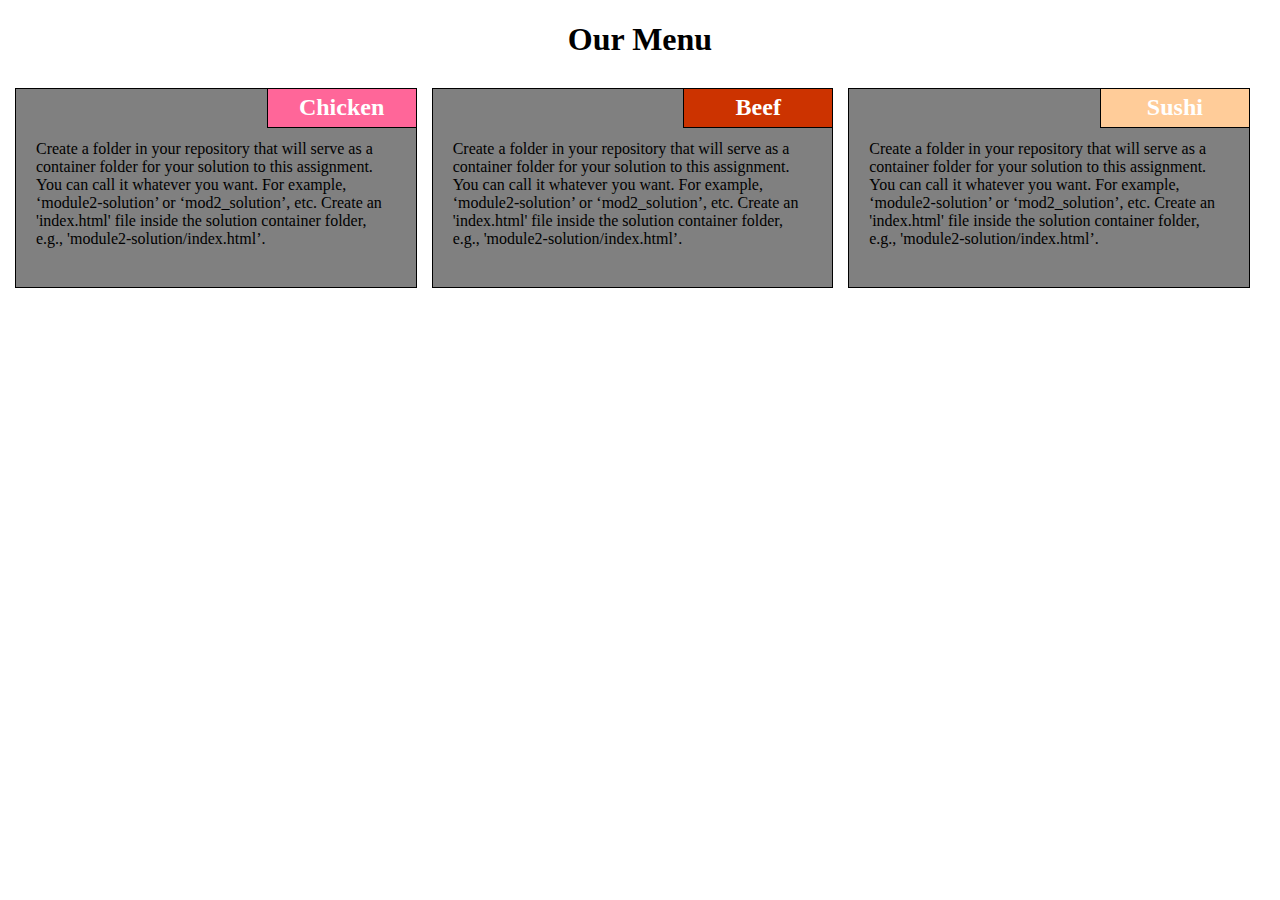
<file: Module Assignment/exercise-1/index.html>
<!DOCTYPE html>
<html lang="en">
	<head>
		<meta charset="utf-8">
		<meta name="viewport" content="width=device-width, initial-scale=1">
		<meta name="description" content="test">
		<meta name="keywords" content="HTML,CSS,JavaScript">
		<meta name="author" content="Senbo">
		
		<title>Our Menu</title>

		<link rel="icon" href="Mushroom.ico">
		<link rel="stylesheet" href="our_menu_styles.css">
</head>
<body>
<h1>Our Menu</h1>

<div class="row">
  <div class="col-lg-4 col-md-6">
  	<div class="section">
  	<h2 class="chicken">Chicken</h2>
	<p>Create a folder in your repository that will serve as a container folder for your solution to this assignment. You can call it whatever you want. For example, ‘module2-solution’ or ‘mod2_solution’, etc. Create an 'index.html' file inside the solution container folder, e.g., 'module2-solution/index.html’.</p>
	</div>
  </div>

  <div class="col-lg-4 col-md-6">
  	<div class="section">
  	<h2 class="beef">Beef</h2>
	<p>Create a folder in your repository that will serve as a container folder for your solution to this assignment. You can call it whatever you want. For example, ‘module2-solution’ or ‘mod2_solution’, etc. Create an 'index.html' file inside the solution container folder, e.g., 'module2-solution/index.html’.</p>
	</div>
  </div>

  <!--track here col-md-12 to make it show in a full screen-->
  <div class="col-lg-4 col-md-12">
  	<div class="section">
  	<h2 class="sushi">Sushi</h2>
	<p>Create a folder in your repository that will serve as a container folder for your solution to this assignment. You can call it whatever you want. For example, ‘module2-solution’ or ‘mod2_solution’, etc. Create an 'index.html' file inside the solution container folder, e.g., 'module2-solution/index.html’.</p>
	</div>
  </div>
</div>

</body>
</html>
</file>
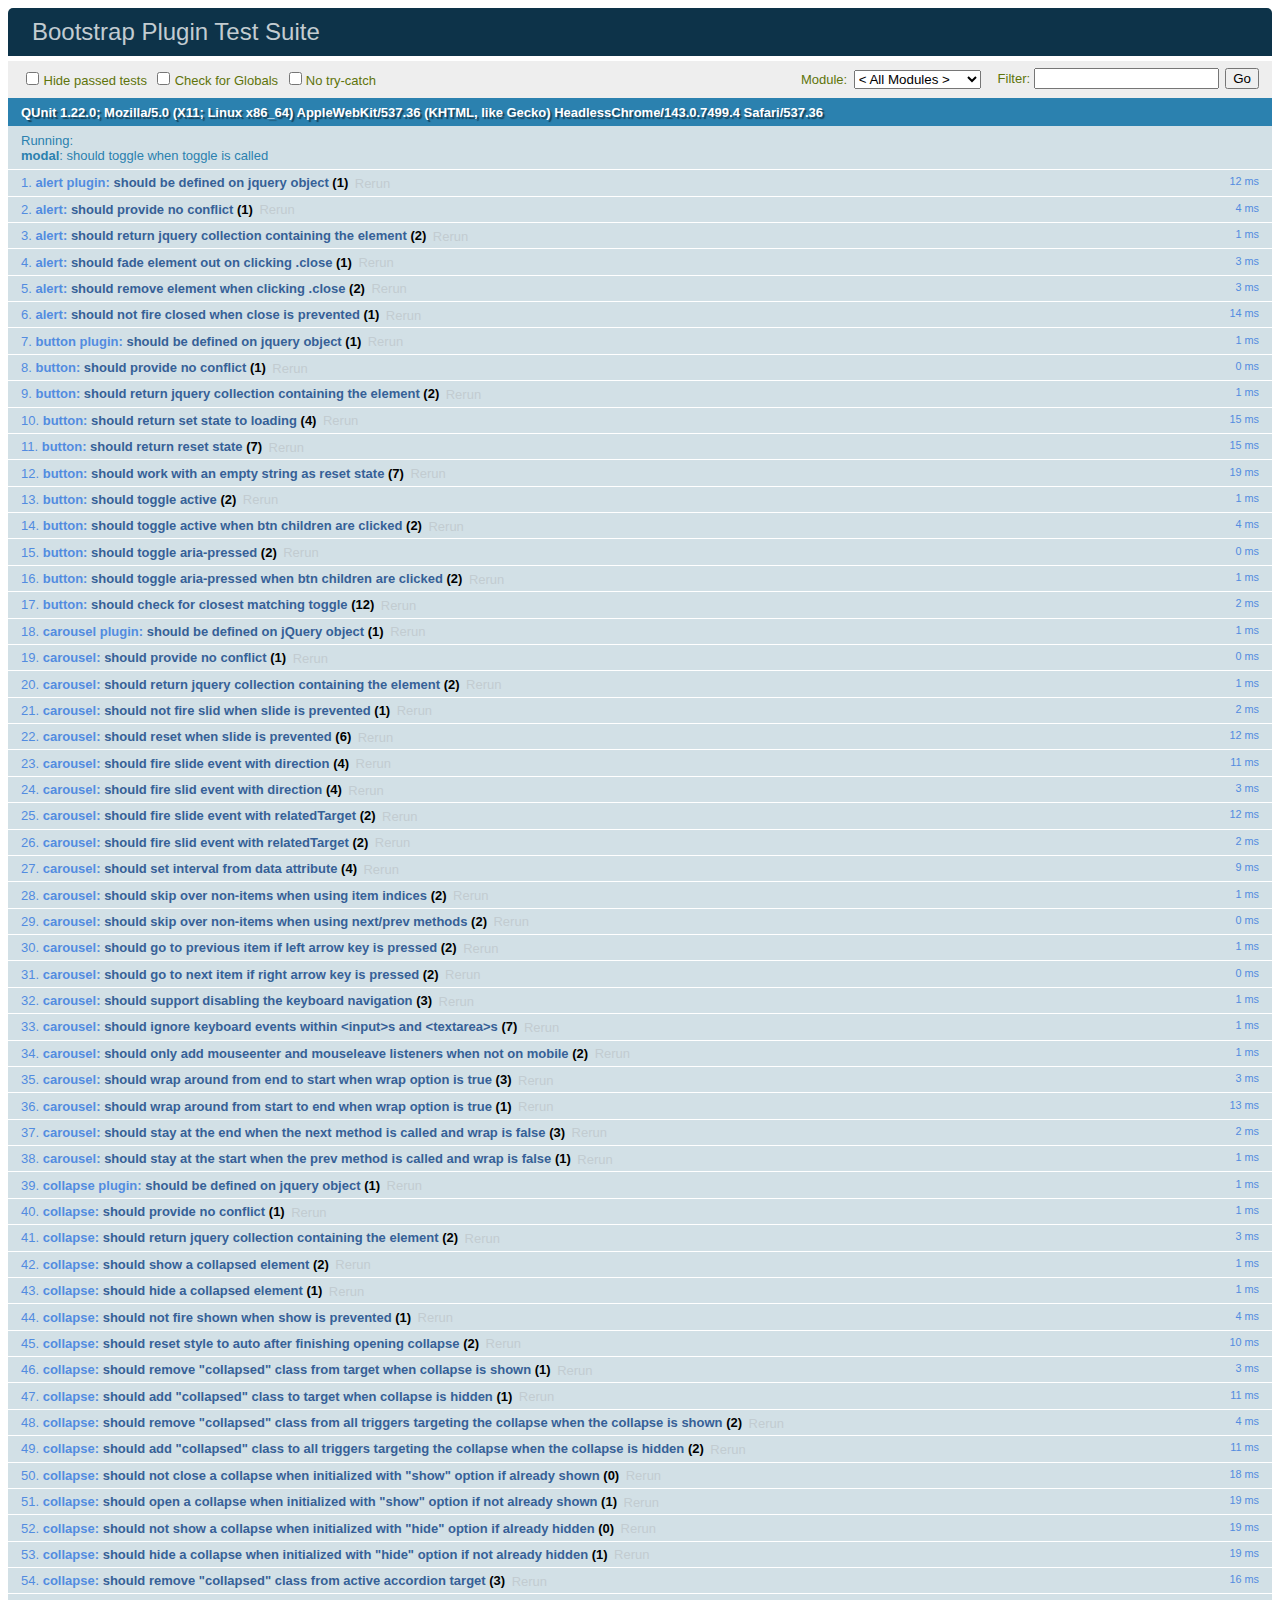
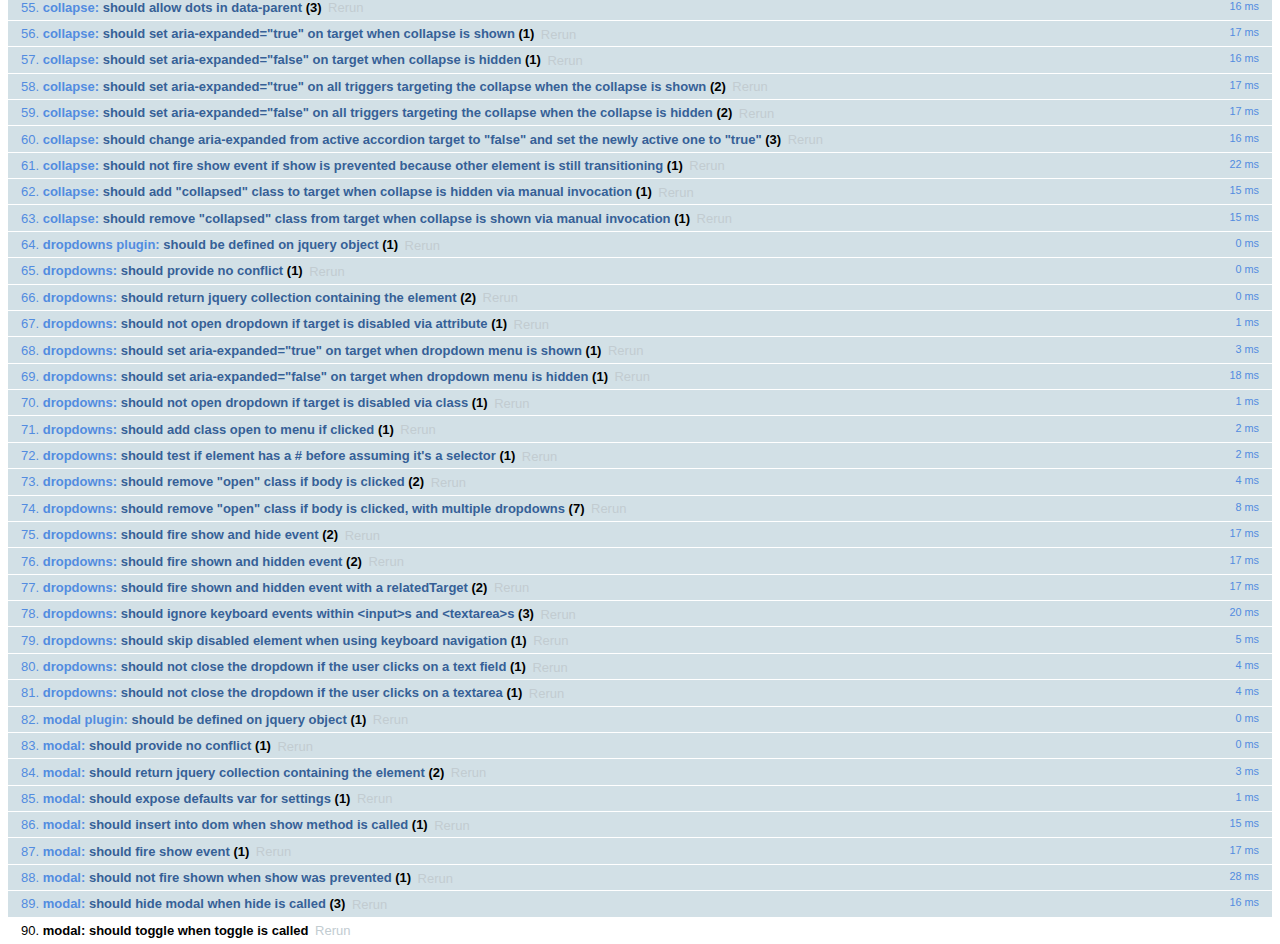
<file: exercise/bootstrap-3.3.7/js/tests/index.html>
<!DOCTYPE html>
<html>
  <head>
    <meta charset="utf-8">
    <title>Bootstrap Plugin Test Suite</title>
    <meta name="viewport" content="width=device-width, initial-scale=1">

    <!-- jQuery -->
    <script src="vendor/jquery.min.js"></script>
    <script>
      // Disable jQuery event aliases to ensure we don't accidentally use any of them
      (function () {
        var eventAliases = [
          'blur',
          'focus',
          'focusin',
          'focusout',
          'load',
          'resize',
          'scroll',
          'unload',
          'click',
          'dblclick',
          'mousedown',
          'mouseup',
          'mousemove',
          'mouseover',
          'mouseout',
          'mouseenter',
          'mouseleave',
          'change',
          'select',
          'submit',
          'keydown',
          'keypress',
          'keyup',
          'error',
          'contextmenu',
          'hover',
          'bind',
          'unbind',
          'delegate',
          'undelegate'
        ]
        for (var i = 0; i < eventAliases.length; i++) {
          var eventAlias = eventAliases[i]
          $.fn[eventAlias] = function () {
            throw new Error('Using the ".' + eventAlias + '()" method is not allowed, so that Bootstrap can be compatible with custom jQuery builds which exclude the "event aliases" module that defines said method. See https://github.com/twbs/bootstrap/blob/master/CONTRIBUTING.md#js')
          }
        }
      })()
    </script>

    <!-- QUnit -->
    <link rel="stylesheet" href="vendor/qunit.css" media="screen">
    <script src="vendor/qunit.js"></script>
    <script>
      // See https://github.com/axemclion/grunt-saucelabs#test-result-details-with-qunit
      var log = []
      // Require assert.expect in each test
      QUnit.config.requireExpects = true
      QUnit.done(function (testResults) {
        var tests = []
        for (var i = 0, len = log.length; i < len; i++) {
          var details = log[i]
          tests.push({
            name: details.name,
            result: details.result,
            expected: details.expected,
            actual: details.actual,
            source: details.source
          })
        }
        testResults.tests = tests

        window.global_test_results = testResults
      })

      QUnit.testStart(function (testDetails) {
        $(window).scrollTop(0)
        QUnit.log(function (details) {
          if (!details.result) {
            details.name = testDetails.name
            log.push(details)
          }
        })
      })

      // Cleanup
      QUnit.testDone(function () {
        $('#qunit-fixture').empty()
        $('#modal-test, .modal-backdrop').remove()
      })

      // Display fixture on-screen on iOS to avoid false positives
      if (/iPhone|iPad|iPod/.test(navigator.userAgent)) {
        QUnit.begin(function() {
          $('#qunit-fixture').css({ top: 0, left: 0 })
        })

        QUnit.done(function () {
          $('#qunit-fixture').css({ top: '', left: '' })
        })
      }

      // Disable deprecated global QUnit method aliases in preparation for QUnit v2
      (function () {
        var methodNames = [
          'async',
          'asyncTest',
          'deepEqual',
          'equal',
          'expect',
          'module',
          'notDeepEqual',
          'notEqual',
          'notPropEqual',
          'notStrictEqual',
          'ok',
          'propEqual',
          'push',
          'start',
          'stop',
          'strictEqual',
          'test',
          'throws'
        ];
        for (var i = 0; i < methodNames.length; i++) {
          var methodName = methodNames[i];
          window[methodName] = undefined;
        }
      })();
    </script>

    <!-- Plugin sources -->
    <script>$.support.transition = false</script>
    <script src="../../js/alert.js"></script>
    <script src="../../js/button.js"></script>
    <script src="../../js/carousel.js"></script>
    <script src="../../js/collapse.js"></script>
    <script src="../../js/dropdown.js"></script>
    <script src="../../js/modal.js"></script>
    <script src="../../js/scrollspy.js"></script>
    <script src="../../js/tab.js"></script>
    <script src="../../js/tooltip.js"></script>
    <script src="../../js/popover.js"></script>
    <script src="../../js/affix.js"></script>

    <!-- Unit tests -->
    <script src="unit/alert.js"></script>
    <script src="unit/button.js"></script>
    <script src="unit/carousel.js"></script>
    <script src="unit/collapse.js"></script>
    <script src="unit/dropdown.js"></script>
    <script src="unit/modal.js"></script>
    <script src="unit/scrollspy.js"></script>
    <script src="unit/tab.js"></script>
    <script src="unit/tooltip.js"></script>
    <script src="unit/popover.js"></script>
    <script src="unit/affix.js"></script>

  </head>
  <body>
    <div id="qunit-container">
      <div id="qunit"></div>
      <div id="qunit-fixture"></div>
    </div>
  </body>
</html>
</file>
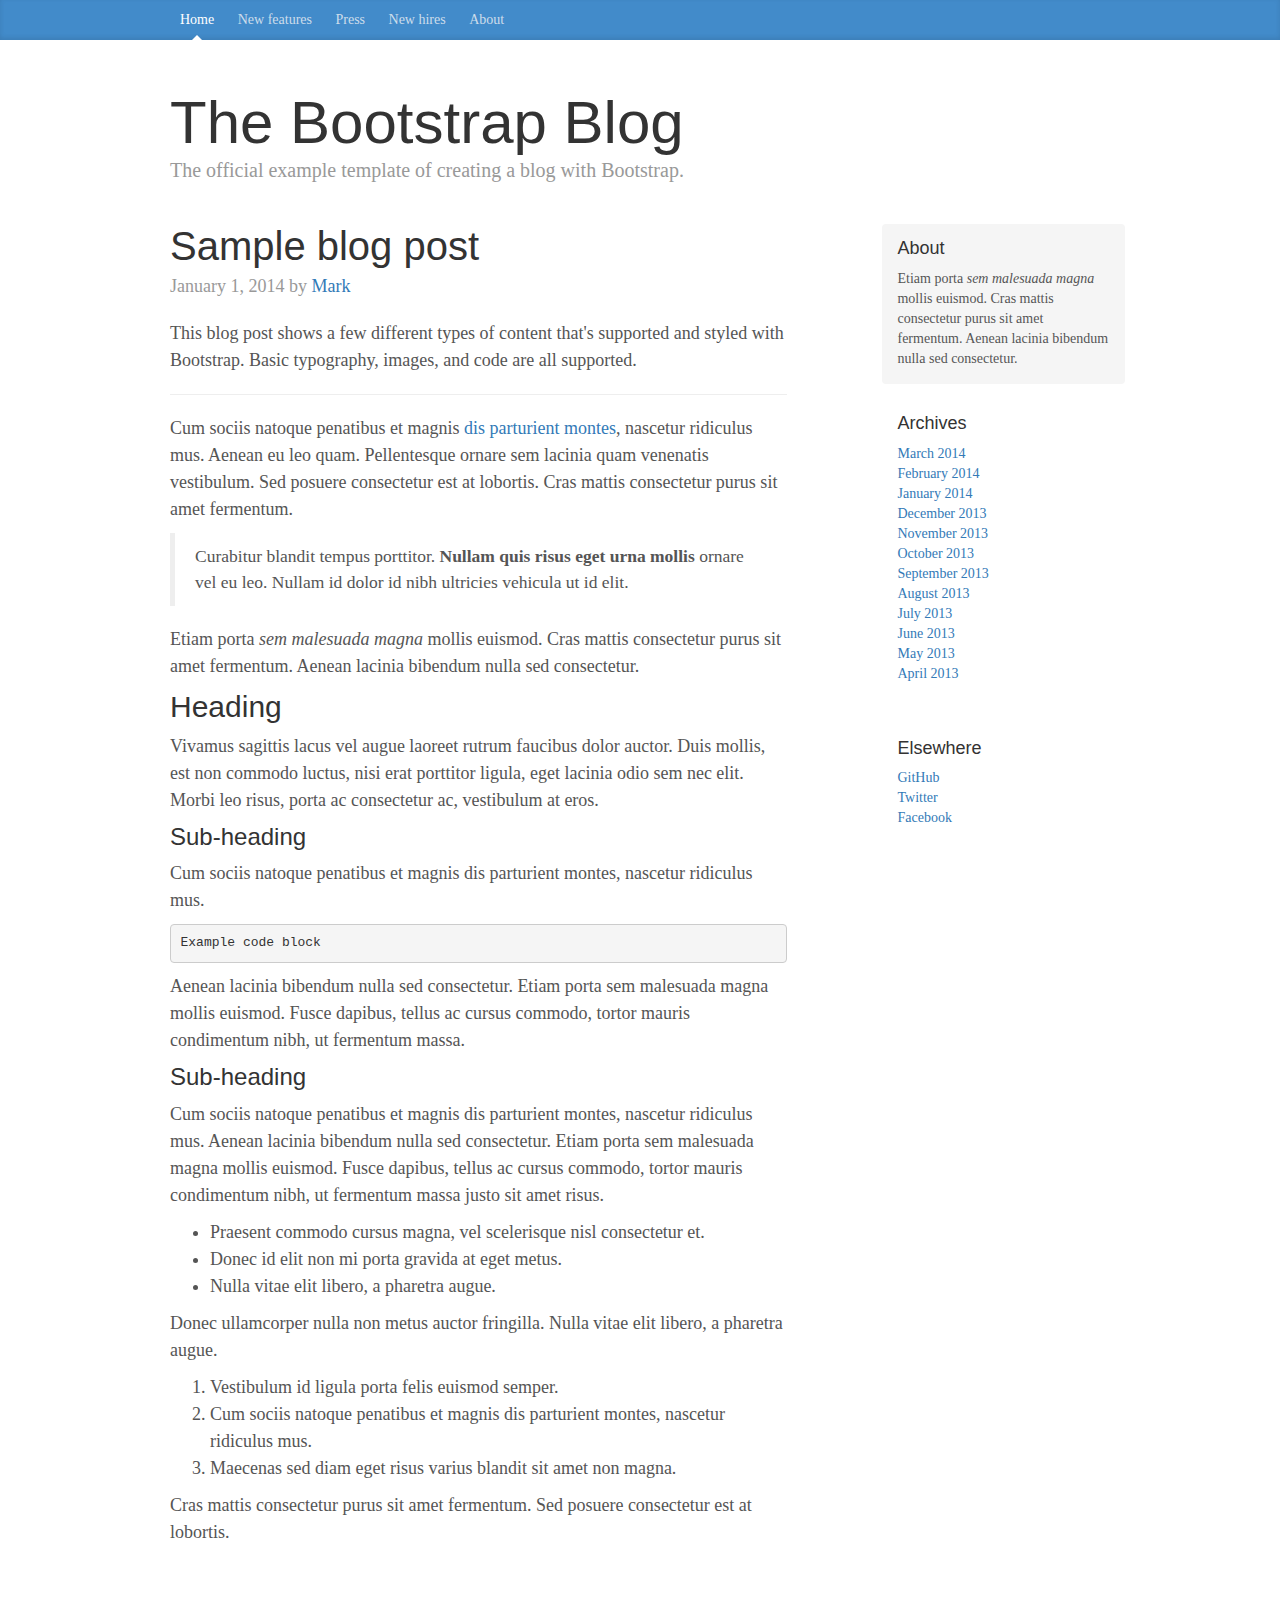
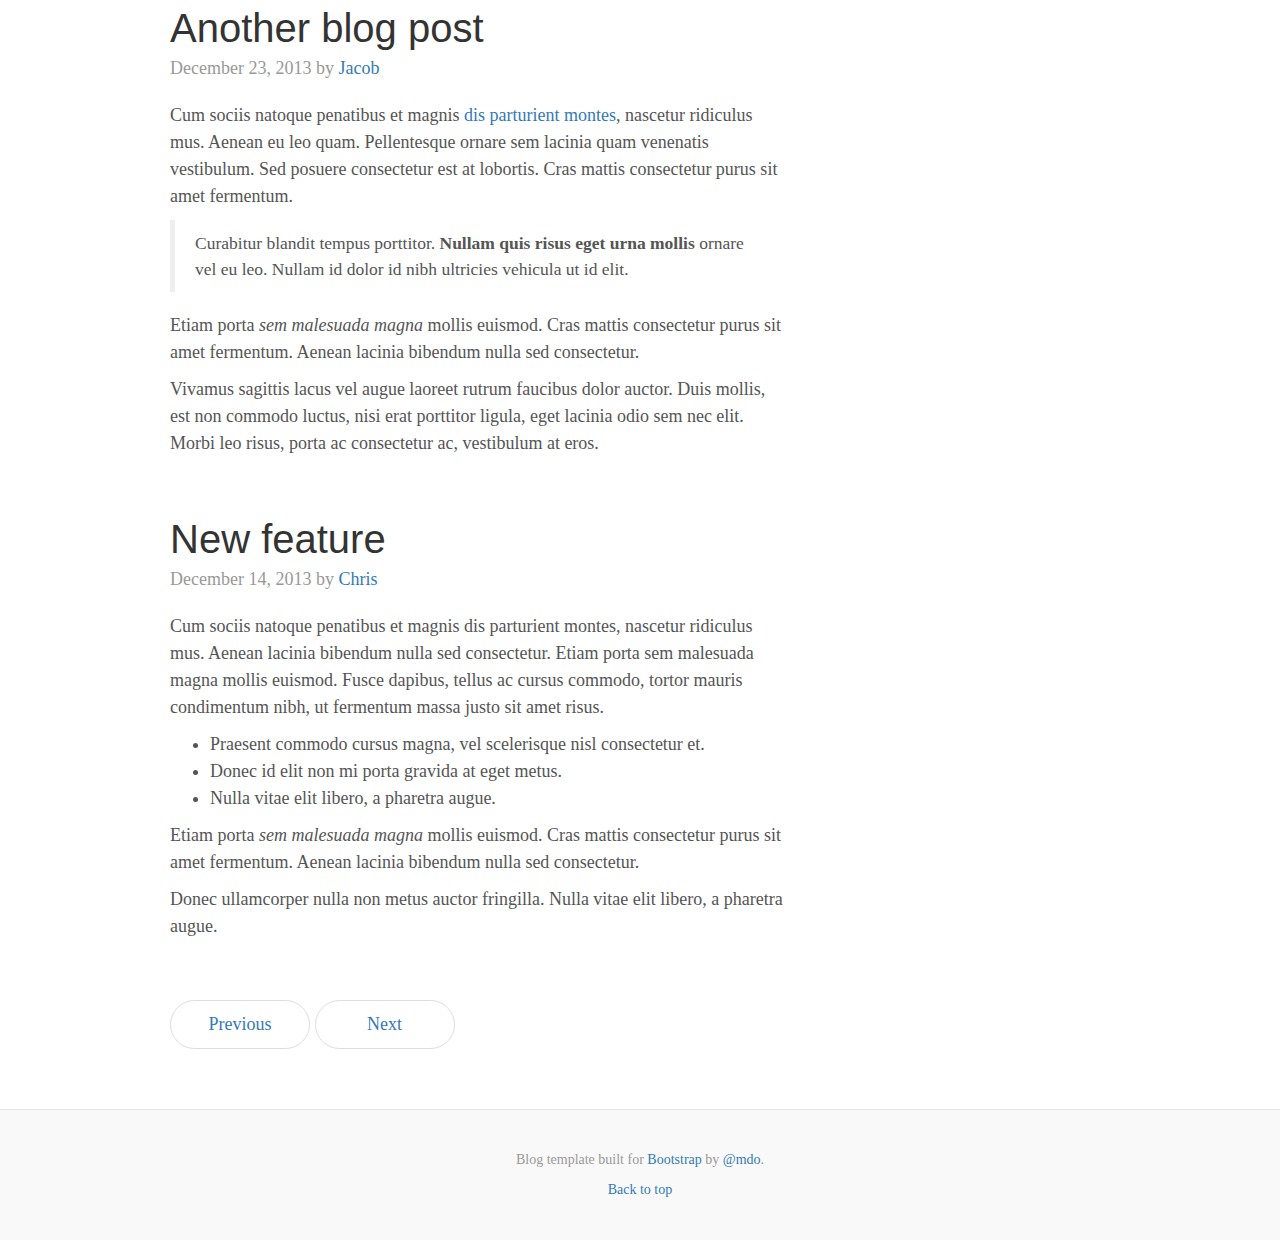
<file: exercise/bootstrap-3.3.7/docs/examples/blog/index.html>
<!DOCTYPE html>
<html lang="en">
  <head>
    <meta charset="utf-8">
    <meta http-equiv="X-UA-Compatible" content="IE=edge">
    <meta name="viewport" content="width=device-width, initial-scale=1">
    <!-- The above 3 meta tags *must* come first in the head; any other head content must come *after* these tags -->
    <meta name="description" content="">
    <meta name="author" content="">
    <link rel="icon" href="../../favicon.ico">

    <title>Blog Template for Bootstrap</title>

    <!-- Bootstrap core CSS -->
    <link href="../../dist/css/bootstrap.min.css" rel="stylesheet">

    <!-- IE10 viewport hack for Surface/desktop Windows 8 bug -->
    <link href="../../assets/css/ie10-viewport-bug-workaround.css" rel="stylesheet">

    <!-- Custom styles for this template -->
    <link href="blog.css" rel="stylesheet">

    <!-- Just for debugging purposes. Don't actually copy these 2 lines! -->
    <!--[if lt IE 9]><script src="../../assets/js/ie8-responsive-file-warning.js"></script><![endif]-->
    <script src="../../assets/js/ie-emulation-modes-warning.js"></script>

    <!-- HTML5 shim and Respond.js for IE8 support of HTML5 elements and media queries -->
    <!--[if lt IE 9]>
      <script src="https://oss.maxcdn.com/html5shiv/3.7.3/html5shiv.min.js"></script>
      <script src="https://oss.maxcdn.com/respond/1.4.2/respond.min.js"></script>
    <![endif]-->
  </head>

  <body>

    <div class="blog-masthead">
      <div class="container">
        <nav class="blog-nav">
          <a class="blog-nav-item active" href="#">Home</a>
          <a class="blog-nav-item" href="#">New features</a>
          <a class="blog-nav-item" href="#">Press</a>
          <a class="blog-nav-item" href="#">New hires</a>
          <a class="blog-nav-item" href="#">About</a>
        </nav>
      </div>
    </div>

    <div class="container">

      <div class="blog-header">
        <h1 class="blog-title">The Bootstrap Blog</h1>
        <p class="lead blog-description">The official example template of creating a blog with Bootstrap.</p>
      </div>

      <div class="row">

        <div class="col-sm-8 blog-main">

          <div class="blog-post">
            <h2 class="blog-post-title">Sample blog post</h2>
            <p class="blog-post-meta">January 1, 2014 by <a href="#">Mark</a></p>

            <p>This blog post shows a few different types of content that's supported and styled with Bootstrap. Basic typography, images, and code are all supported.</p>
            <hr>
            <p>Cum sociis natoque penatibus et magnis <a href="#">dis parturient montes</a>, nascetur ridiculus mus. Aenean eu leo quam. Pellentesque ornare sem lacinia quam venenatis vestibulum. Sed posuere consectetur est at lobortis. Cras mattis consectetur purus sit amet fermentum.</p>
            <blockquote>
              <p>Curabitur blandit tempus porttitor. <strong>Nullam quis risus eget urna mollis</strong> ornare vel eu leo. Nullam id dolor id nibh ultricies vehicula ut id elit.</p>
            </blockquote>
            <p>Etiam porta <em>sem malesuada magna</em> mollis euismod. Cras mattis consectetur purus sit amet fermentum. Aenean lacinia bibendum nulla sed consectetur.</p>
            <h2>Heading</h2>
            <p>Vivamus sagittis lacus vel augue laoreet rutrum faucibus dolor auctor. Duis mollis, est non commodo luctus, nisi erat porttitor ligula, eget lacinia odio sem nec elit. Morbi leo risus, porta ac consectetur ac, vestibulum at eros.</p>
            <h3>Sub-heading</h3>
            <p>Cum sociis natoque penatibus et magnis dis parturient montes, nascetur ridiculus mus.</p>
            <pre><code>Example code block</code></pre>
            <p>Aenean lacinia bibendum nulla sed consectetur. Etiam porta sem malesuada magna mollis euismod. Fusce dapibus, tellus ac cursus commodo, tortor mauris condimentum nibh, ut fermentum massa.</p>
            <h3>Sub-heading</h3>
            <p>Cum sociis natoque penatibus et magnis dis parturient montes, nascetur ridiculus mus. Aenean lacinia bibendum nulla sed consectetur. Etiam porta sem malesuada magna mollis euismod. Fusce dapibus, tellus ac cursus commodo, tortor mauris condimentum nibh, ut fermentum massa justo sit amet risus.</p>
            <ul>
              <li>Praesent commodo cursus magna, vel scelerisque nisl consectetur et.</li>
              <li>Donec id elit non mi porta gravida at eget metus.</li>
              <li>Nulla vitae elit libero, a pharetra augue.</li>
            </ul>
            <p>Donec ullamcorper nulla non metus auctor fringilla. Nulla vitae elit libero, a pharetra augue.</p>
            <ol>
              <li>Vestibulum id ligula porta felis euismod semper.</li>
              <li>Cum sociis natoque penatibus et magnis dis parturient montes, nascetur ridiculus mus.</li>
              <li>Maecenas sed diam eget risus varius blandit sit amet non magna.</li>
            </ol>
            <p>Cras mattis consectetur purus sit amet fermentum. Sed posuere consectetur est at lobortis.</p>
          </div><!-- /.blog-post -->

          <div class="blog-post">
            <h2 class="blog-post-title">Another blog post</h2>
            <p class="blog-post-meta">December 23, 2013 by <a href="#">Jacob</a></p>

            <p>Cum sociis natoque penatibus et magnis <a href="#">dis parturient montes</a>, nascetur ridiculus mus. Aenean eu leo quam. Pellentesque ornare sem lacinia quam venenatis vestibulum. Sed posuere consectetur est at lobortis. Cras mattis consectetur purus sit amet fermentum.</p>
            <blockquote>
              <p>Curabitur blandit tempus porttitor. <strong>Nullam quis risus eget urna mollis</strong> ornare vel eu leo. Nullam id dolor id nibh ultricies vehicula ut id elit.</p>
            </blockquote>
            <p>Etiam porta <em>sem malesuada magna</em> mollis euismod. Cras mattis consectetur purus sit amet fermentum. Aenean lacinia bibendum nulla sed consectetur.</p>
            <p>Vivamus sagittis lacus vel augue laoreet rutrum faucibus dolor auctor. Duis mollis, est non commodo luctus, nisi erat porttitor ligula, eget lacinia odio sem nec elit. Morbi leo risus, porta ac consectetur ac, vestibulum at eros.</p>
          </div><!-- /.blog-post -->

          <div class="blog-post">
            <h2 class="blog-post-title">New feature</h2>
            <p class="blog-post-meta">December 14, 2013 by <a href="#">Chris</a></p>

            <p>Cum sociis natoque penatibus et magnis dis parturient montes, nascetur ridiculus mus. Aenean lacinia bibendum nulla sed consectetur. Etiam porta sem malesuada magna mollis euismod. Fusce dapibus, tellus ac cursus commodo, tortor mauris condimentum nibh, ut fermentum massa justo sit amet risus.</p>
            <ul>
              <li>Praesent commodo cursus magna, vel scelerisque nisl consectetur et.</li>
              <li>Donec id elit non mi porta gravida at eget metus.</li>
              <li>Nulla vitae elit libero, a pharetra augue.</li>
            </ul>
            <p>Etiam porta <em>sem malesuada magna</em> mollis euismod. Cras mattis consectetur purus sit amet fermentum. Aenean lacinia bibendum nulla sed consectetur.</p>
            <p>Donec ullamcorper nulla non metus auctor fringilla. Nulla vitae elit libero, a pharetra augue.</p>
          </div><!-- /.blog-post -->

          <nav>
            <ul class="pager">
              <li><a href="#">Previous</a></li>
              <li><a href="#">Next</a></li>
            </ul>
          </nav>

        </div><!-- /.blog-main -->

        <div class="col-sm-3 col-sm-offset-1 blog-sidebar">
          <div class="sidebar-module sidebar-module-inset">
            <h4>About</h4>
            <p>Etiam porta <em>sem malesuada magna</em> mollis euismod. Cras mattis consectetur purus sit amet fermentum. Aenean lacinia bibendum nulla sed consectetur.</p>
          </div>
          <div class="sidebar-module">
            <h4>Archives</h4>
            <ol class="list-unstyled">
              <li><a href="#">March 2014</a></li>
              <li><a href="#">February 2014</a></li>
              <li><a href="#">January 2014</a></li>
              <li><a href="#">December 2013</a></li>
              <li><a href="#">November 2013</a></li>
              <li><a href="#">October 2013</a></li>
              <li><a href="#">September 2013</a></li>
              <li><a href="#">August 2013</a></li>
              <li><a href="#">July 2013</a></li>
              <li><a href="#">June 2013</a></li>
              <li><a href="#">May 2013</a></li>
              <li><a href="#">April 2013</a></li>
            </ol>
          </div>
          <div class="sidebar-module">
            <h4>Elsewhere</h4>
            <ol class="list-unstyled">
              <li><a href="#">GitHub</a></li>
              <li><a href="#">Twitter</a></li>
              <li><a href="#">Facebook</a></li>
            </ol>
          </div>
        </div><!-- /.blog-sidebar -->

      </div><!-- /.row -->

    </div><!-- /.container -->

    <footer class="blog-footer">
      <p>Blog template built for <a href="http://getbootstrap.com">Bootstrap</a> by <a href="https://twitter.com/mdo">@mdo</a>.</p>
      <p>
        <a href="#">Back to top</a>
      </p>
    </footer>


    <!-- Bootstrap core JavaScript
    ================================================== -->
    <!-- Placed at the end of the document so the pages load faster -->
    <script src="https://ajax.googleapis.com/ajax/libs/jquery/1.12.4/jquery.min.js"></script>
    <script>window.jQuery || document.write('<script src="../../assets/js/vendor/jquery.min.js"><\/script>')</script>
    <script src="../../dist/js/bootstrap.min.js"></script>
    <!-- IE10 viewport hack for Surface/desktop Windows 8 bug -->
    <script src="../../assets/js/ie10-viewport-bug-workaround.js"></script>
  </body>
</html>
</file>
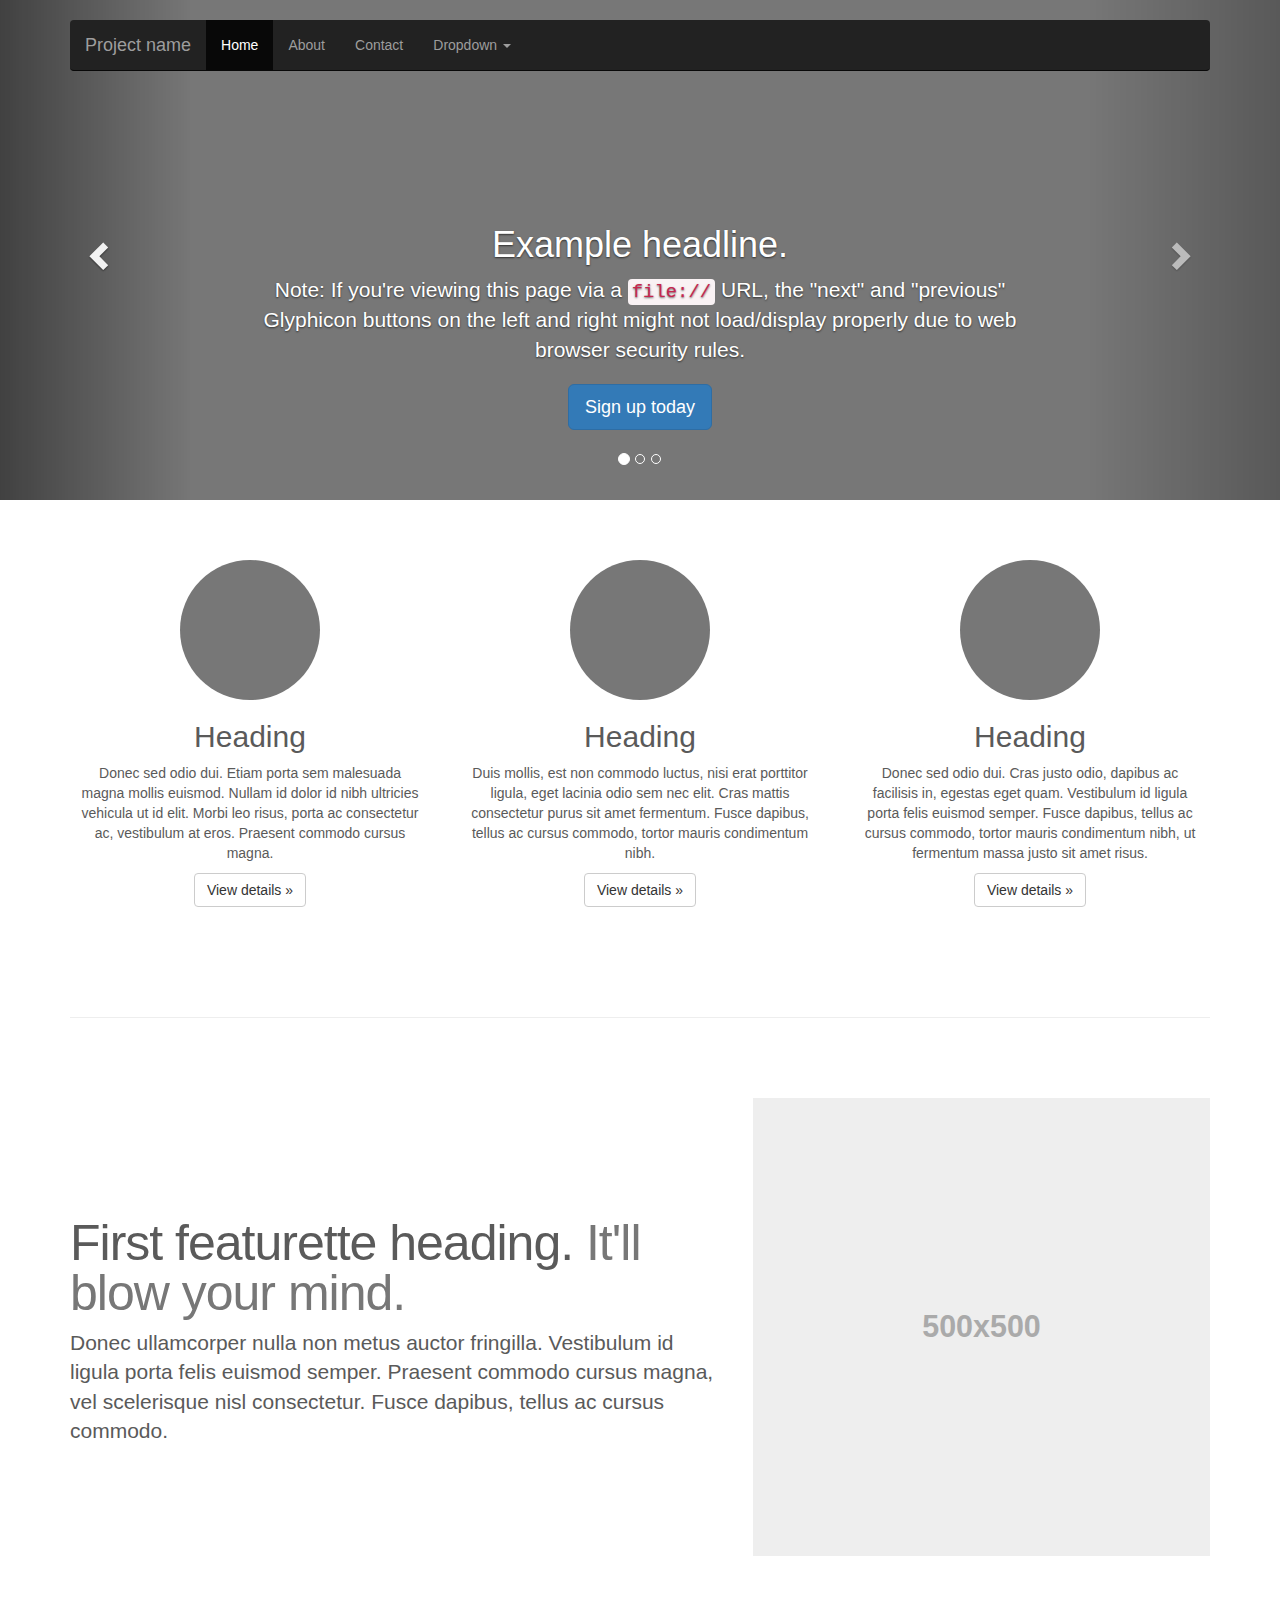
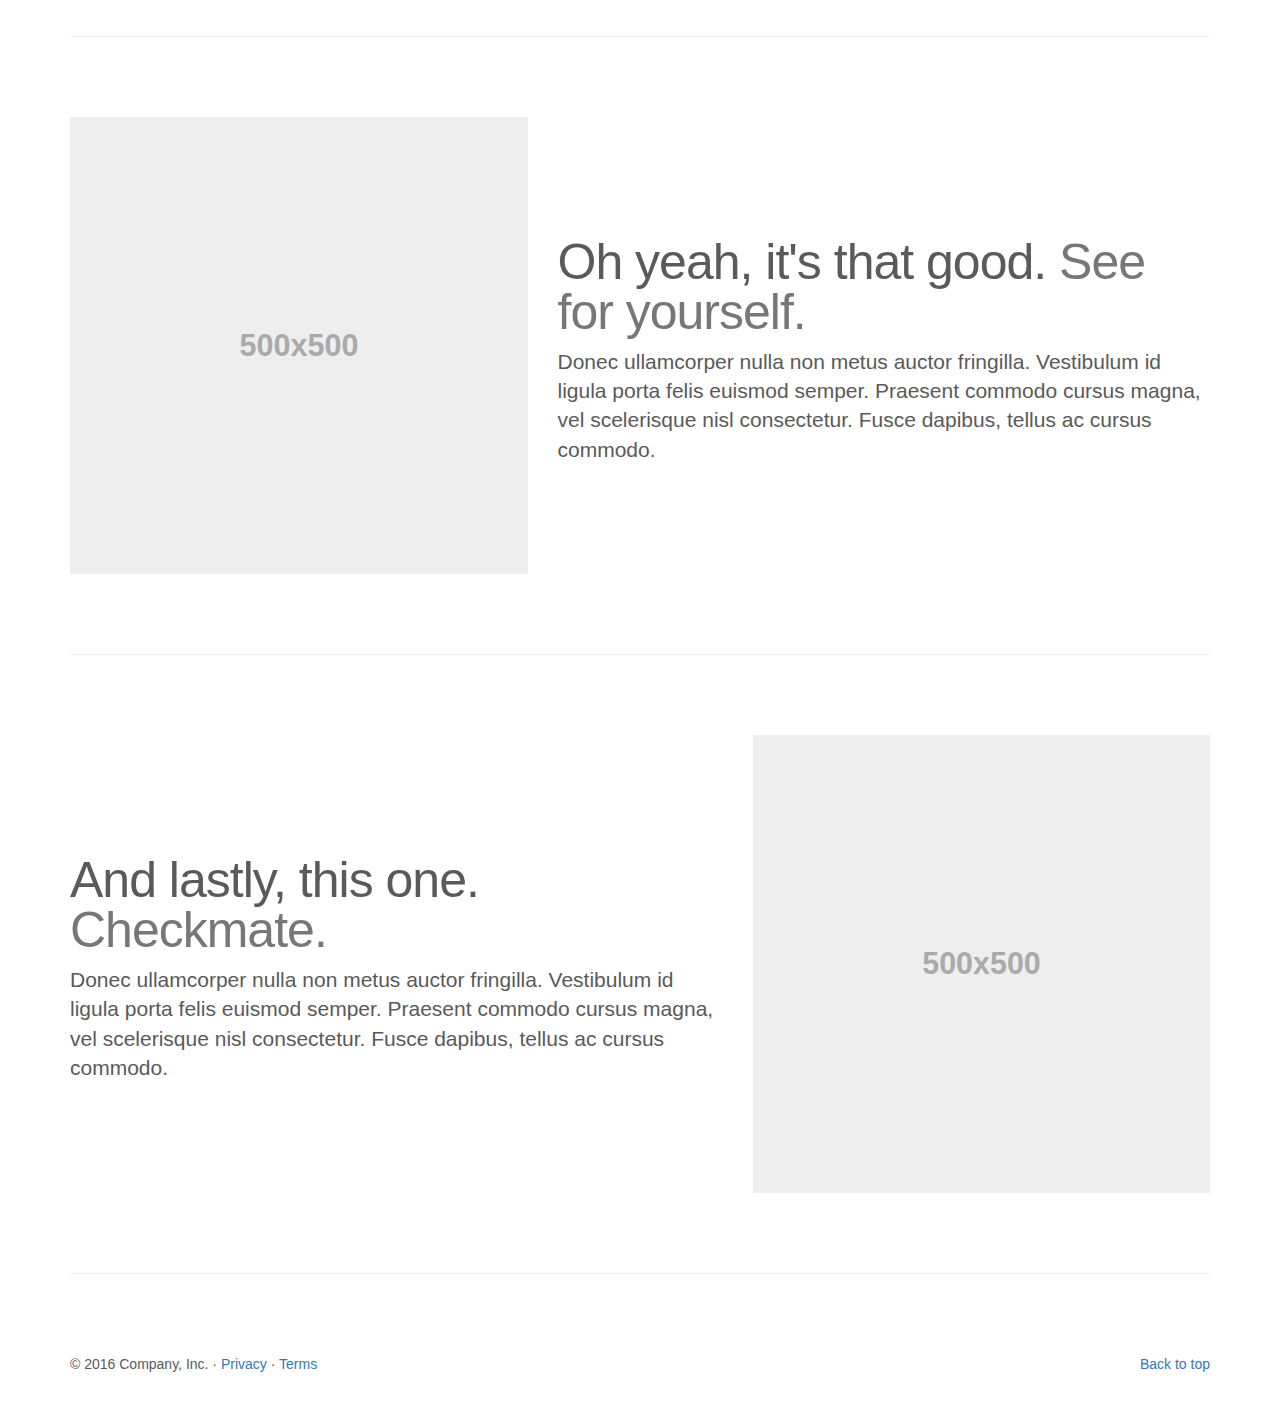
<file: exercise/bootstrap-3.3.7/docs/examples/carousel/index.html>
<!DOCTYPE html>
<html lang="en">
  <head>
    <meta charset="utf-8">
    <meta http-equiv="X-UA-Compatible" content="IE=edge">
    <meta name="viewport" content="width=device-width, initial-scale=1">
    <!-- The above 3 meta tags *must* come first in the head; any other head content must come *after* these tags -->
    <meta name="description" content="">
    <meta name="author" content="">
    <link rel="icon" href="../../favicon.ico">

    <title>Carousel Template for Bootstrap</title>

    <!-- Bootstrap core CSS -->
    <link href="../../dist/css/bootstrap.min.css" rel="stylesheet">

    <!-- IE10 viewport hack for Surface/desktop Windows 8 bug -->
    <link href="../../assets/css/ie10-viewport-bug-workaround.css" rel="stylesheet">

    <!-- Just for debugging purposes. Don't actually copy these 2 lines! -->
    <!--[if lt IE 9]><script src="../../assets/js/ie8-responsive-file-warning.js"></script><![endif]-->
    <script src="../../assets/js/ie-emulation-modes-warning.js"></script>

    <!-- HTML5 shim and Respond.js for IE8 support of HTML5 elements and media queries -->
    <!--[if lt IE 9]>
      <script src="https://oss.maxcdn.com/html5shiv/3.7.3/html5shiv.min.js"></script>
      <script src="https://oss.maxcdn.com/respond/1.4.2/respond.min.js"></script>
    <![endif]-->

    <!-- Custom styles for this template -->
    <link href="carousel.css" rel="stylesheet">
  </head>
<!-- NAVBAR
================================================== -->
  <body>
    <div class="navbar-wrapper">
      <div class="container">

        <nav class="navbar navbar-inverse navbar-static-top">
          <div class="container">
            <div class="navbar-header">
              <button type="button" class="navbar-toggle collapsed" data-toggle="collapse" data-target="#navbar" aria-expanded="false" aria-controls="navbar">
                <span class="sr-only">Toggle navigation</span>
                <span class="icon-bar"></span>
                <span class="icon-bar"></span>
                <span class="icon-bar"></span>
              </button>
              <a class="navbar-brand" href="#">Project name</a>
            </div>
            <div id="navbar" class="navbar-collapse collapse">
              <ul class="nav navbar-nav">
                <li class="active"><a href="#">Home</a></li>
                <li><a href="#about">About</a></li>
                <li><a href="#contact">Contact</a></li>
                <li class="dropdown">
                  <a href="#" class="dropdown-toggle" data-toggle="dropdown" role="button" aria-haspopup="true" aria-expanded="false">Dropdown <span class="caret"></span></a>
                  <ul class="dropdown-menu">
                    <li><a href="#">Action</a></li>
                    <li><a href="#">Another action</a></li>
                    <li><a href="#">Something else here</a></li>
                    <li role="separator" class="divider"></li>
                    <li class="dropdown-header">Nav header</li>
                    <li><a href="#">Separated link</a></li>
                    <li><a href="#">One more separated link</a></li>
                  </ul>
                </li>
              </ul>
            </div>
          </div>
        </nav>

      </div>
    </div>


    <!-- Carousel
    ================================================== -->
    <div id="myCarousel" class="carousel slide" data-ride="carousel">
      <!-- Indicators -->
      <ol class="carousel-indicators">
        <li data-target="#myCarousel" data-slide-to="0" class="active"></li>
        <li data-target="#myCarousel" data-slide-to="1"></li>
        <li data-target="#myCarousel" data-slide-to="2"></li>
      </ol>
      <div class="carousel-inner" role="listbox">
        <div class="item active">
          <img class="first-slide" src="[data-uri]" alt="First slide">
          <div class="container">
            <div class="carousel-caption">
              <h1>Example headline.</h1>
              <p>Note: If you're viewing this page via a <code>file://</code> URL, the "next" and "previous" Glyphicon buttons on the left and right might not load/display properly due to web browser security rules.</p>
              <p><a class="btn btn-lg btn-primary" href="#" role="button">Sign up today</a></p>
            </div>
          </div>
        </div>
        <div class="item">
          <img class="second-slide" src="[data-uri]" alt="Second slide">
          <div class="container">
            <div class="carousel-caption">
              <h1>Another example headline.</h1>
              <p>Cras justo odio, dapibus ac facilisis in, egestas eget quam. Donec id elit non mi porta gravida at eget metus. Nullam id dolor id nibh ultricies vehicula ut id elit.</p>
              <p><a class="btn btn-lg btn-primary" href="#" role="button">Learn more</a></p>
            </div>
          </div>
        </div>
        <div class="item">
          <img class="third-slide" src="[data-uri]" alt="Third slide">
          <div class="container">
            <div class="carousel-caption">
              <h1>One more for good measure.</h1>
              <p>Cras justo odio, dapibus ac facilisis in, egestas eget quam. Donec id elit non mi porta gravida at eget metus. Nullam id dolor id nibh ultricies vehicula ut id elit.</p>
              <p><a class="btn btn-lg btn-primary" href="#" role="button">Browse gallery</a></p>
            </div>
          </div>
        </div>
      </div>
      <a class="left carousel-control" href="#myCarousel" role="button" data-slide="prev">
        <span class="glyphicon glyphicon-chevron-left" aria-hidden="true"></span>
        <span class="sr-only">Previous</span>
      </a>
      <a class="right carousel-control" href="#myCarousel" role="button" data-slide="next">
        <span class="glyphicon glyphicon-chevron-right" aria-hidden="true"></span>
        <span class="sr-only">Next</span>
      </a>
    </div><!-- /.carousel -->


    <!-- Marketing messaging and featurettes
    ================================================== -->
    <!-- Wrap the rest of the page in another container to center all the content. -->

    <div class="container marketing">

      <!-- Three columns of text below the carousel -->
      <div class="row">
        <div class="col-lg-4">
          <img class="img-circle" src="[data-uri]" alt="Generic placeholder image" width="140" height="140">
          <h2>Heading</h2>
          <p>Donec sed odio dui. Etiam porta sem malesuada magna mollis euismod. Nullam id dolor id nibh ultricies vehicula ut id elit. Morbi leo risus, porta ac consectetur ac, vestibulum at eros. Praesent commodo cursus magna.</p>
          <p><a class="btn btn-default" href="#" role="button">View details &raquo;</a></p>
        </div><!-- /.col-lg-4 -->
        <div class="col-lg-4">
          <img class="img-circle" src="[data-uri]" alt="Generic placeholder image" width="140" height="140">
          <h2>Heading</h2>
          <p>Duis mollis, est non commodo luctus, nisi erat porttitor ligula, eget lacinia odio sem nec elit. Cras mattis consectetur purus sit amet fermentum. Fusce dapibus, tellus ac cursus commodo, tortor mauris condimentum nibh.</p>
          <p><a class="btn btn-default" href="#" role="button">View details &raquo;</a></p>
        </div><!-- /.col-lg-4 -->
        <div class="col-lg-4">
          <img class="img-circle" src="[data-uri]" alt="Generic placeholder image" width="140" height="140">
          <h2>Heading</h2>
          <p>Donec sed odio dui. Cras justo odio, dapibus ac facilisis in, egestas eget quam. Vestibulum id ligula porta felis euismod semper. Fusce dapibus, tellus ac cursus commodo, tortor mauris condimentum nibh, ut fermentum massa justo sit amet risus.</p>
          <p><a class="btn btn-default" href="#" role="button">View details &raquo;</a></p>
        </div><!-- /.col-lg-4 -->
      </div><!-- /.row -->


      <!-- START THE FEATURETTES -->

      <hr class="featurette-divider">

      <div class="row featurette">
        <div class="col-md-7">
          <h2 class="featurette-heading">First featurette heading. <span class="text-muted">It'll blow your mind.</span></h2>
          <p class="lead">Donec ullamcorper nulla non metus auctor fringilla. Vestibulum id ligula porta felis euismod semper. Praesent commodo cursus magna, vel scelerisque nisl consectetur. Fusce dapibus, tellus ac cursus commodo.</p>
        </div>
        <div class="col-md-5">
          <img class="featurette-image img-responsive center-block" data-src="holder.js/500x500/auto" alt="Generic placeholder image">
        </div>
      </div>

      <hr class="featurette-divider">

      <div class="row featurette">
        <div class="col-md-7 col-md-push-5">
          <h2 class="featurette-heading">Oh yeah, it's that good. <span class="text-muted">See for yourself.</span></h2>
          <p class="lead">Donec ullamcorper nulla non metus auctor fringilla. Vestibulum id ligula porta felis euismod semper. Praesent commodo cursus magna, vel scelerisque nisl consectetur. Fusce dapibus, tellus ac cursus commodo.</p>
        </div>
        <div class="col-md-5 col-md-pull-7">
          <img class="featurette-image img-responsive center-block" data-src="holder.js/500x500/auto" alt="Generic placeholder image">
        </div>
      </div>

      <hr class="featurette-divider">

      <div class="row featurette">
        <div class="col-md-7">
          <h2 class="featurette-heading">And lastly, this one. <span class="text-muted">Checkmate.</span></h2>
          <p class="lead">Donec ullamcorper nulla non metus auctor fringilla. Vestibulum id ligula porta felis euismod semper. Praesent commodo cursus magna, vel scelerisque nisl consectetur. Fusce dapibus, tellus ac cursus commodo.</p>
        </div>
        <div class="col-md-5">
          <img class="featurette-image img-responsive center-block" data-src="holder.js/500x500/auto" alt="Generic placeholder image">
        </div>
      </div>

      <hr class="featurette-divider">

      <!-- /END THE FEATURETTES -->


      <!-- FOOTER -->
      <footer>
        <p class="pull-right"><a href="#">Back to top</a></p>
        <p>&copy; 2016 Company, Inc. &middot; <a href="#">Privacy</a> &middot; <a href="#">Terms</a></p>
      </footer>

    </div><!-- /.container -->


    <!-- Bootstrap core JavaScript
    ================================================== -->
    <!-- Placed at the end of the document so the pages load faster -->
    <script src="https://ajax.googleapis.com/ajax/libs/jquery/1.12.4/jquery.min.js"></script>
    <script>window.jQuery || document.write('<script src="../../assets/js/vendor/jquery.min.js"><\/script>')</script>
    <script src="../../dist/js/bootstrap.min.js"></script>
    <!-- Just to make our placeholder images work. Don't actually copy the next line! -->
    <script src="../../assets/js/vendor/holder.min.js"></script>
    <!-- IE10 viewport hack for Surface/desktop Windows 8 bug -->
    <script src="../../assets/js/ie10-viewport-bug-workaround.js"></script>
  </body>
</html>
</file>
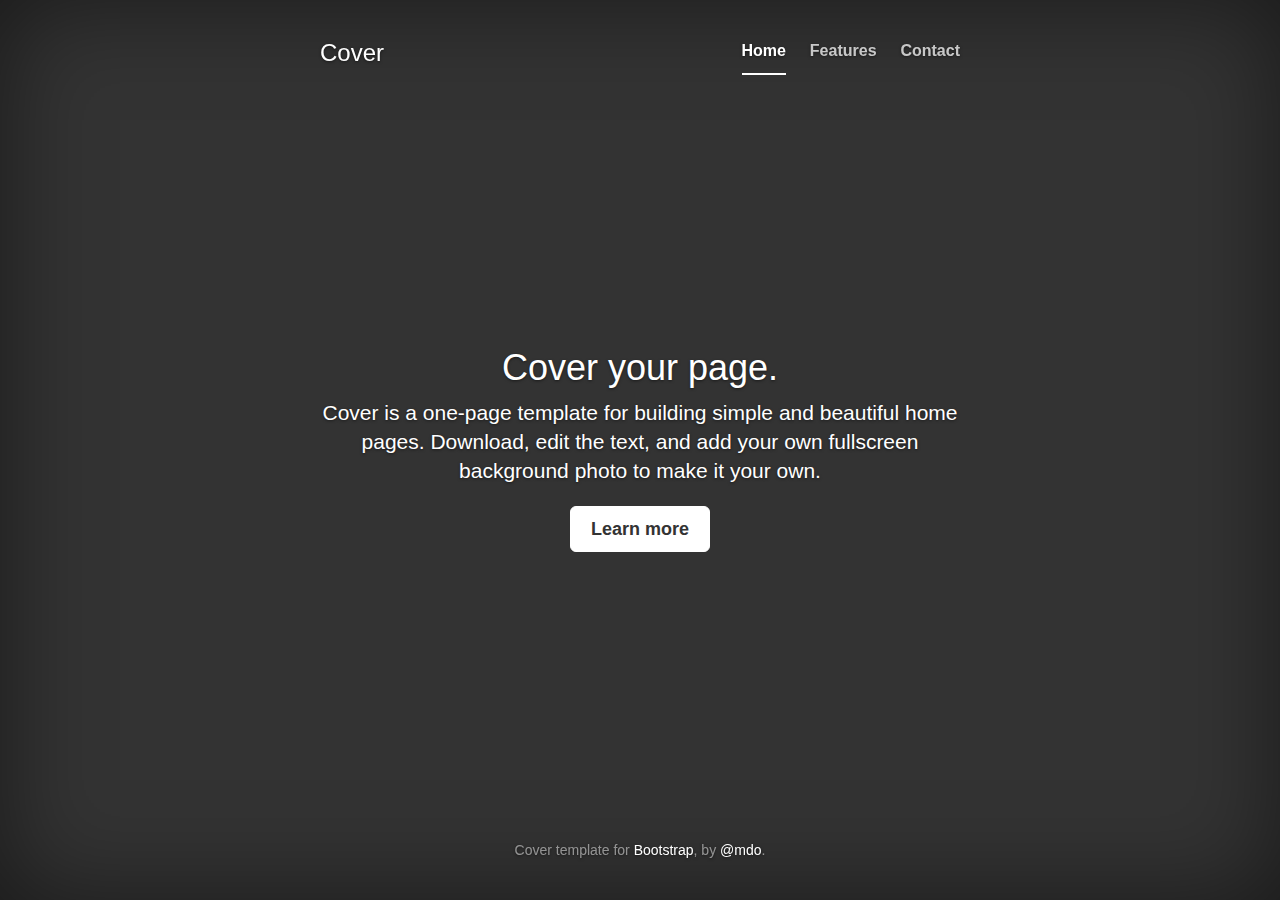
<file: exercise/bootstrap-3.3.7/docs/examples/cover/index.html>
<!DOCTYPE html>
<html lang="en">
  <head>
    <meta charset="utf-8">
    <meta http-equiv="X-UA-Compatible" content="IE=edge">
    <meta name="viewport" content="width=device-width, initial-scale=1">
    <!-- The above 3 meta tags *must* come first in the head; any other head content must come *after* these tags -->
    <meta name="description" content="">
    <meta name="author" content="">
    <link rel="icon" href="../../favicon.ico">

    <title>Cover Template for Bootstrap</title>

    <!-- Bootstrap core CSS -->
    <link href="../../dist/css/bootstrap.min.css" rel="stylesheet">

    <!-- IE10 viewport hack for Surface/desktop Windows 8 bug -->
    <link href="../../assets/css/ie10-viewport-bug-workaround.css" rel="stylesheet">

    <!-- Custom styles for this template -->
    <link href="cover.css" rel="stylesheet">

    <!-- Just for debugging purposes. Don't actually copy these 2 lines! -->
    <!--[if lt IE 9]><script src="../../assets/js/ie8-responsive-file-warning.js"></script><![endif]-->
    <script src="../../assets/js/ie-emulation-modes-warning.js"></script>

    <!-- HTML5 shim and Respond.js for IE8 support of HTML5 elements and media queries -->
    <!--[if lt IE 9]>
      <script src="https://oss.maxcdn.com/html5shiv/3.7.3/html5shiv.min.js"></script>
      <script src="https://oss.maxcdn.com/respond/1.4.2/respond.min.js"></script>
    <![endif]-->
  </head>

  <body>

    <div class="site-wrapper">

      <div class="site-wrapper-inner">

        <div class="cover-container">

          <div class="masthead clearfix">
            <div class="inner">
              <h3 class="masthead-brand">Cover</h3>
              <nav>
                <ul class="nav masthead-nav">
                  <li class="active"><a href="#">Home</a></li>
                  <li><a href="#">Features</a></li>
                  <li><a href="#">Contact</a></li>
                </ul>
              </nav>
            </div>
          </div>

          <div class="inner cover">
            <h1 class="cover-heading">Cover your page.</h1>
            <p class="lead">Cover is a one-page template for building simple and beautiful home pages. Download, edit the text, and add your own fullscreen background photo to make it your own.</p>
            <p class="lead">
              <a href="#" class="btn btn-lg btn-default">Learn more</a>
            </p>
          </div>

          <div class="mastfoot">
            <div class="inner">
              <p>Cover template for <a href="http://getbootstrap.com">Bootstrap</a>, by <a href="https://twitter.com/mdo">@mdo</a>.</p>
            </div>
          </div>

        </div>

      </div>

    </div>

    <!-- Bootstrap core JavaScript
    ================================================== -->
    <!-- Placed at the end of the document so the pages load faster -->
    <script src="https://ajax.googleapis.com/ajax/libs/jquery/1.12.4/jquery.min.js"></script>
    <script>window.jQuery || document.write('<script src="../../assets/js/vendor/jquery.min.js"><\/script>')</script>
    <script src="../../dist/js/bootstrap.min.js"></script>
    <!-- IE10 viewport hack for Surface/desktop Windows 8 bug -->
    <script src="../../assets/js/ie10-viewport-bug-workaround.js"></script>
  </body>
</html>
</file>
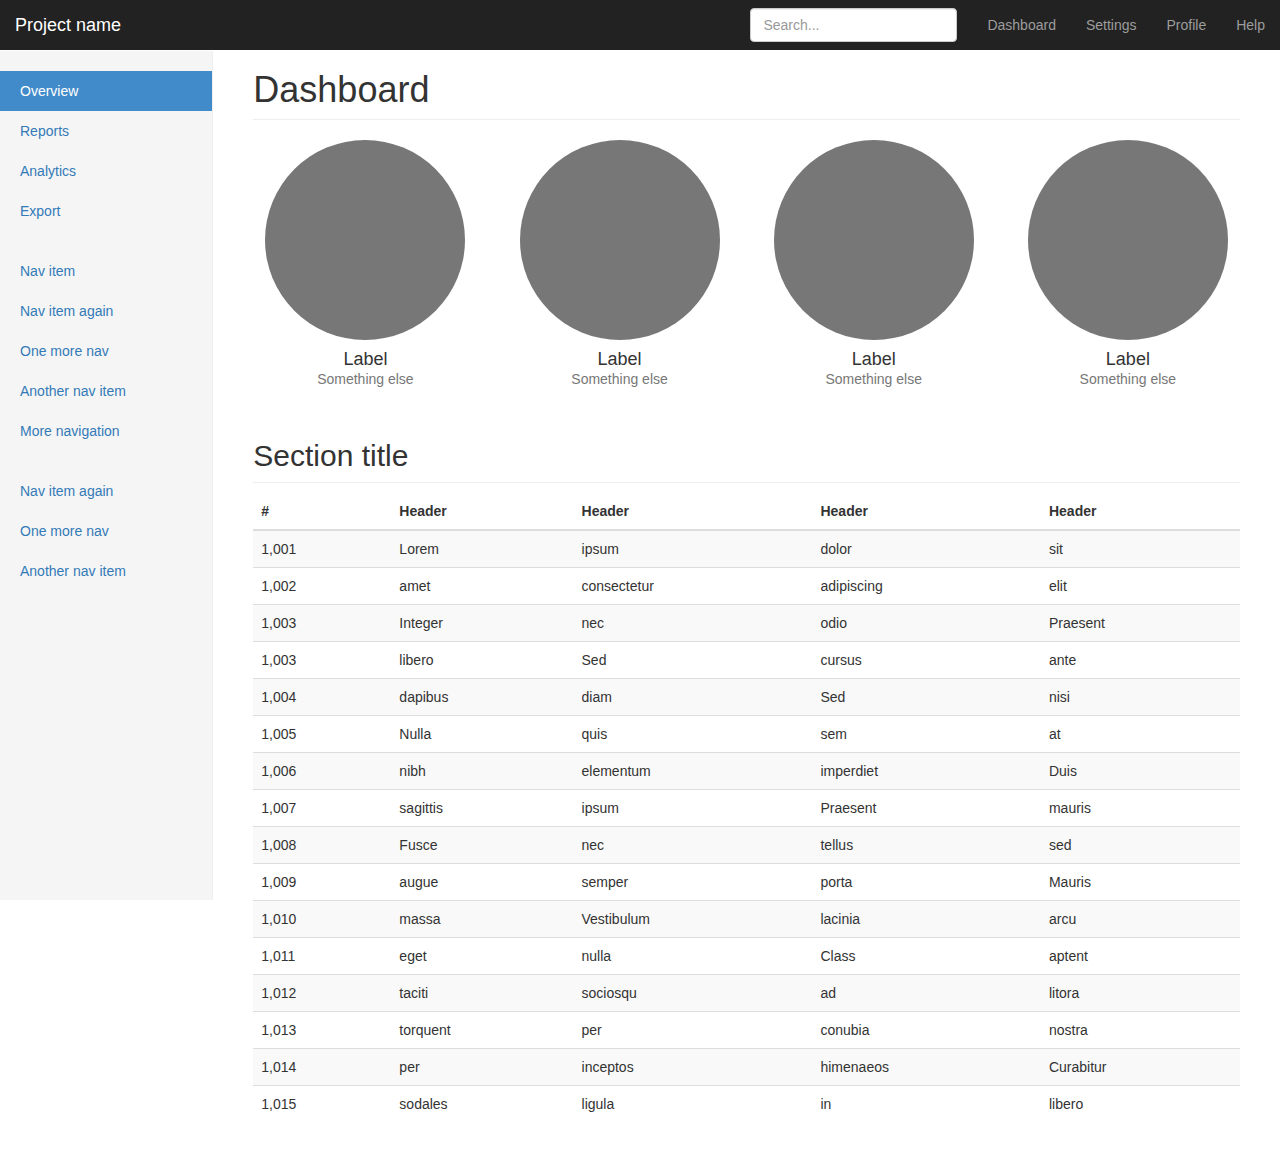
<file: exercise/bootstrap-3.3.7/docs/examples/dashboard/index.html>
<!DOCTYPE html>
<html lang="en">
  <head>
    <meta charset="utf-8">
    <meta http-equiv="X-UA-Compatible" content="IE=edge">
    <meta name="viewport" content="width=device-width, initial-scale=1">
    <!-- The above 3 meta tags *must* come first in the head; any other head content must come *after* these tags -->
    <meta name="description" content="">
    <meta name="author" content="">
    <link rel="icon" href="../../favicon.ico">

    <title>Dashboard Template for Bootstrap</title>

    <!-- Bootstrap core CSS -->
    <link href="../../dist/css/bootstrap.min.css" rel="stylesheet">

    <!-- IE10 viewport hack for Surface/desktop Windows 8 bug -->
    <link href="../../assets/css/ie10-viewport-bug-workaround.css" rel="stylesheet">

    <!-- Custom styles for this template -->
    <link href="dashboard.css" rel="stylesheet">

    <!-- Just for debugging purposes. Don't actually copy these 2 lines! -->
    <!--[if lt IE 9]><script src="../../assets/js/ie8-responsive-file-warning.js"></script><![endif]-->
    <script src="../../assets/js/ie-emulation-modes-warning.js"></script>

    <!-- HTML5 shim and Respond.js for IE8 support of HTML5 elements and media queries -->
    <!--[if lt IE 9]>
      <script src="https://oss.maxcdn.com/html5shiv/3.7.3/html5shiv.min.js"></script>
      <script src="https://oss.maxcdn.com/respond/1.4.2/respond.min.js"></script>
    <![endif]-->
  </head>

  <body>

    <nav class="navbar navbar-inverse navbar-fixed-top">
      <div class="container-fluid">
        <div class="navbar-header">
          <button type="button" class="navbar-toggle collapsed" data-toggle="collapse" data-target="#navbar" aria-expanded="false" aria-controls="navbar">
            <span class="sr-only">Toggle navigation</span>
            <span class="icon-bar"></span>
            <span class="icon-bar"></span>
            <span class="icon-bar"></span>
          </button>
          <a class="navbar-brand" href="#">Project name</a>
        </div>
        <div id="navbar" class="navbar-collapse collapse">
          <ul class="nav navbar-nav navbar-right">
            <li><a href="#">Dashboard</a></li>
            <li><a href="#">Settings</a></li>
            <li><a href="#">Profile</a></li>
            <li><a href="#">Help</a></li>
          </ul>
          <form class="navbar-form navbar-right">
            <input type="text" class="form-control" placeholder="Search...">
          </form>
        </div>
      </div>
    </nav>

    <div class="container-fluid">
      <div class="row">
        <div class="col-sm-3 col-md-2 sidebar">
          <ul class="nav nav-sidebar">
            <li class="active"><a href="#">Overview <span class="sr-only">(current)</span></a></li>
            <li><a href="#">Reports</a></li>
            <li><a href="#">Analytics</a></li>
            <li><a href="#">Export</a></li>
          </ul>
          <ul class="nav nav-sidebar">
            <li><a href="">Nav item</a></li>
            <li><a href="">Nav item again</a></li>
            <li><a href="">One more nav</a></li>
            <li><a href="">Another nav item</a></li>
            <li><a href="">More navigation</a></li>
          </ul>
          <ul class="nav nav-sidebar">
            <li><a href="">Nav item again</a></li>
            <li><a href="">One more nav</a></li>
            <li><a href="">Another nav item</a></li>
          </ul>
        </div>
        <div class="col-sm-9 col-sm-offset-3 col-md-10 col-md-offset-2 main">
          <h1 class="page-header">Dashboard</h1>

          <div class="row placeholders">
            <div class="col-xs-6 col-sm-3 placeholder">
              <img src="[data-uri]" width="200" height="200" class="img-responsive" alt="Generic placeholder thumbnail">
              <h4>Label</h4>
              <span class="text-muted">Something else</span>
            </div>
            <div class="col-xs-6 col-sm-3 placeholder">
              <img src="[data-uri]" width="200" height="200" class="img-responsive" alt="Generic placeholder thumbnail">
              <h4>Label</h4>
              <span class="text-muted">Something else</span>
            </div>
            <div class="col-xs-6 col-sm-3 placeholder">
              <img src="[data-uri]" width="200" height="200" class="img-responsive" alt="Generic placeholder thumbnail">
              <h4>Label</h4>
              <span class="text-muted">Something else</span>
            </div>
            <div class="col-xs-6 col-sm-3 placeholder">
              <img src="[data-uri]" width="200" height="200" class="img-responsive" alt="Generic placeholder thumbnail">
              <h4>Label</h4>
              <span class="text-muted">Something else</span>
            </div>
          </div>

          <h2 class="sub-header">Section title</h2>
          <div class="table-responsive">
            <table class="table table-striped">
              <thead>
                <tr>
                  <th>#</th>
                  <th>Header</th>
                  <th>Header</th>
                  <th>Header</th>
                  <th>Header</th>
                </tr>
              </thead>
              <tbody>
                <tr>
                  <td>1,001</td>
                  <td>Lorem</td>
                  <td>ipsum</td>
                  <td>dolor</td>
                  <td>sit</td>
                </tr>
                <tr>
                  <td>1,002</td>
                  <td>amet</td>
                  <td>consectetur</td>
                  <td>adipiscing</td>
                  <td>elit</td>
                </tr>
                <tr>
                  <td>1,003</td>
                  <td>Integer</td>
                  <td>nec</td>
                  <td>odio</td>
                  <td>Praesent</td>
                </tr>
                <tr>
                  <td>1,003</td>
                  <td>libero</td>
                  <td>Sed</td>
                  <td>cursus</td>
                  <td>ante</td>
                </tr>
                <tr>
                  <td>1,004</td>
                  <td>dapibus</td>
                  <td>diam</td>
                  <td>Sed</td>
                  <td>nisi</td>
                </tr>
                <tr>
                  <td>1,005</td>
                  <td>Nulla</td>
                  <td>quis</td>
                  <td>sem</td>
                  <td>at</td>
                </tr>
                <tr>
                  <td>1,006</td>
                  <td>nibh</td>
                  <td>elementum</td>
                  <td>imperdiet</td>
                  <td>Duis</td>
                </tr>
                <tr>
                  <td>1,007</td>
                  <td>sagittis</td>
                  <td>ipsum</td>
                  <td>Praesent</td>
                  <td>mauris</td>
                </tr>
                <tr>
                  <td>1,008</td>
                  <td>Fusce</td>
                  <td>nec</td>
                  <td>tellus</td>
                  <td>sed</td>
                </tr>
                <tr>
                  <td>1,009</td>
                  <td>augue</td>
                  <td>semper</td>
                  <td>porta</td>
                  <td>Mauris</td>
                </tr>
                <tr>
                  <td>1,010</td>
                  <td>massa</td>
                  <td>Vestibulum</td>
                  <td>lacinia</td>
                  <td>arcu</td>
                </tr>
                <tr>
                  <td>1,011</td>
                  <td>eget</td>
                  <td>nulla</td>
                  <td>Class</td>
                  <td>aptent</td>
                </tr>
                <tr>
                  <td>1,012</td>
                  <td>taciti</td>
                  <td>sociosqu</td>
                  <td>ad</td>
                  <td>litora</td>
                </tr>
                <tr>
                  <td>1,013</td>
                  <td>torquent</td>
                  <td>per</td>
                  <td>conubia</td>
                  <td>nostra</td>
                </tr>
                <tr>
                  <td>1,014</td>
                  <td>per</td>
                  <td>inceptos</td>
                  <td>himenaeos</td>
                  <td>Curabitur</td>
                </tr>
                <tr>
                  <td>1,015</td>
                  <td>sodales</td>
                  <td>ligula</td>
                  <td>in</td>
                  <td>libero</td>
                </tr>
              </tbody>
            </table>
          </div>
        </div>
      </div>
    </div>

    <!-- Bootstrap core JavaScript
    ================================================== -->
    <!-- Placed at the end of the document so the pages load faster -->
    <script src="https://ajax.googleapis.com/ajax/libs/jquery/1.12.4/jquery.min.js"></script>
    <script>window.jQuery || document.write('<script src="../../assets/js/vendor/jquery.min.js"><\/script>')</script>
    <script src="../../dist/js/bootstrap.min.js"></script>
    <!-- Just to make our placeholder images work. Don't actually copy the next line! -->
    <script src="../../assets/js/vendor/holder.min.js"></script>
    <!-- IE10 viewport hack for Surface/desktop Windows 8 bug -->
    <script src="../../assets/js/ie10-viewport-bug-workaround.js"></script>
  </body>
</html>
</file>
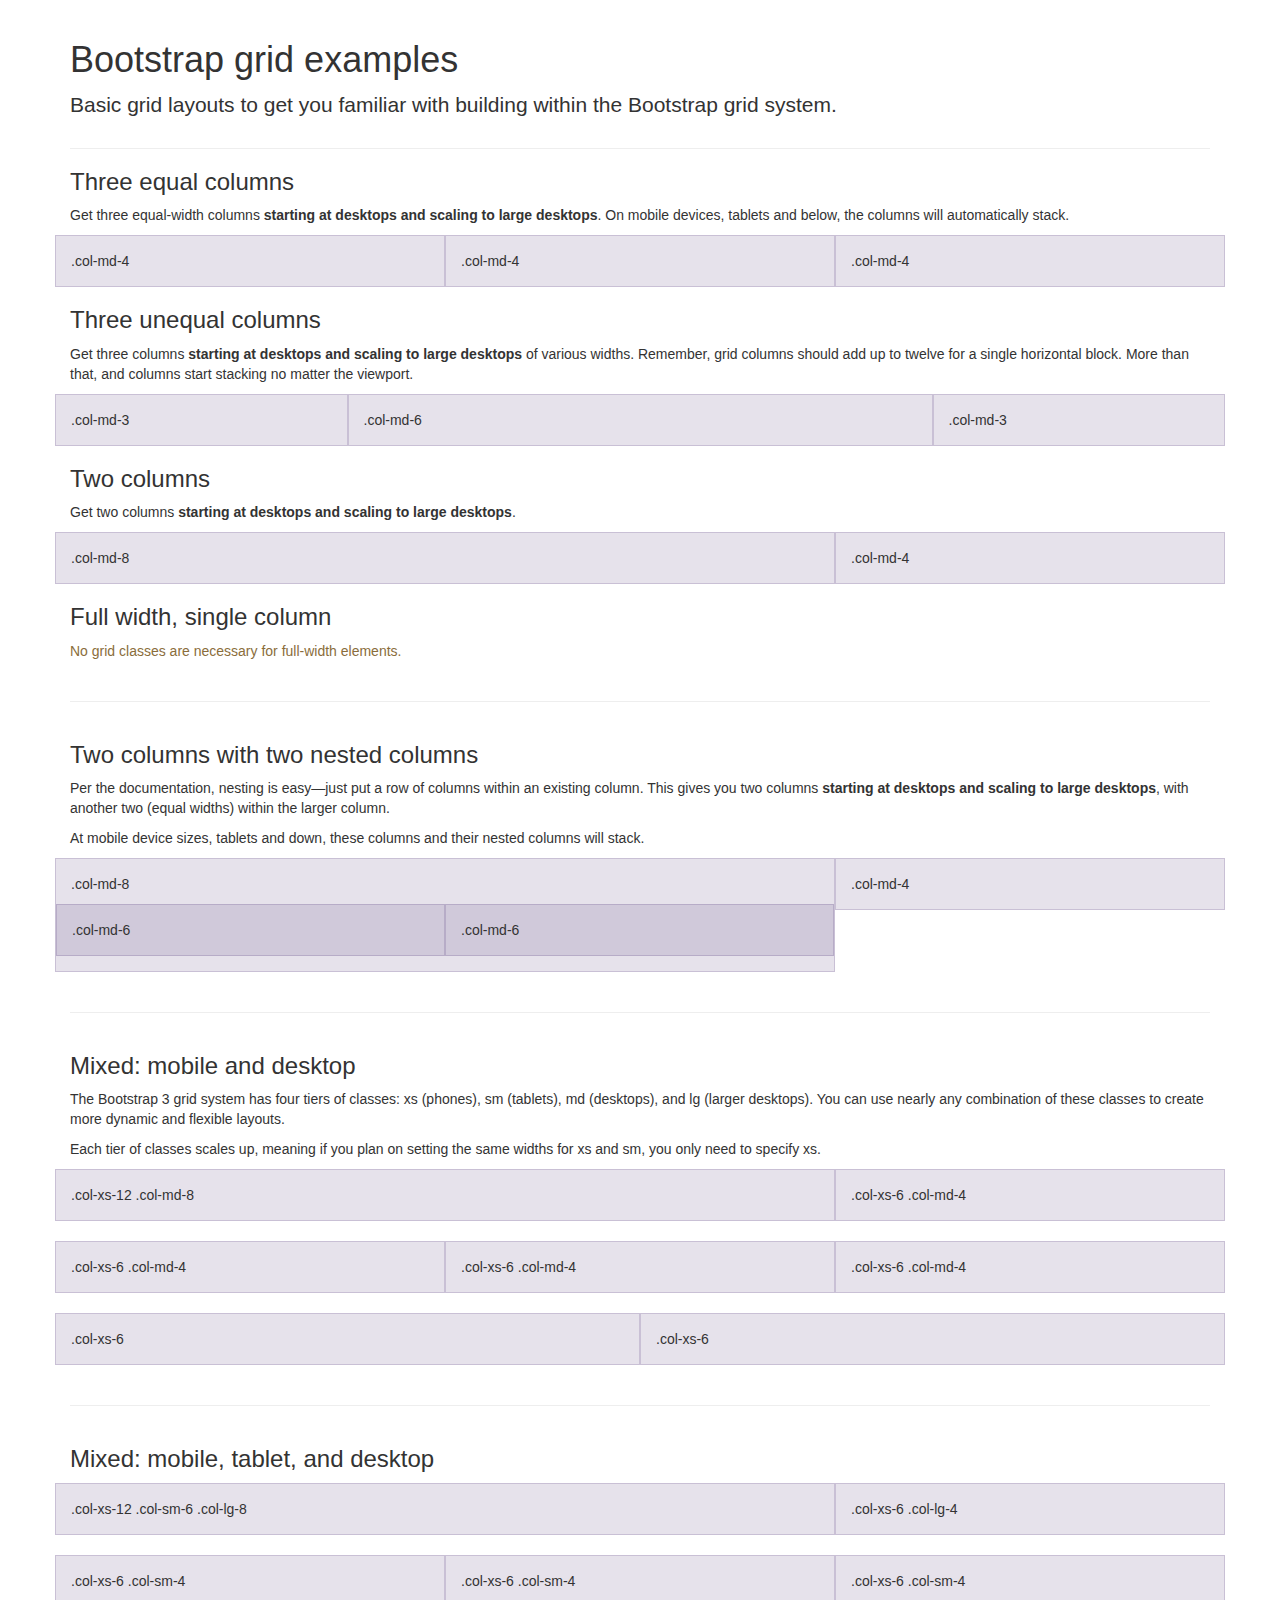
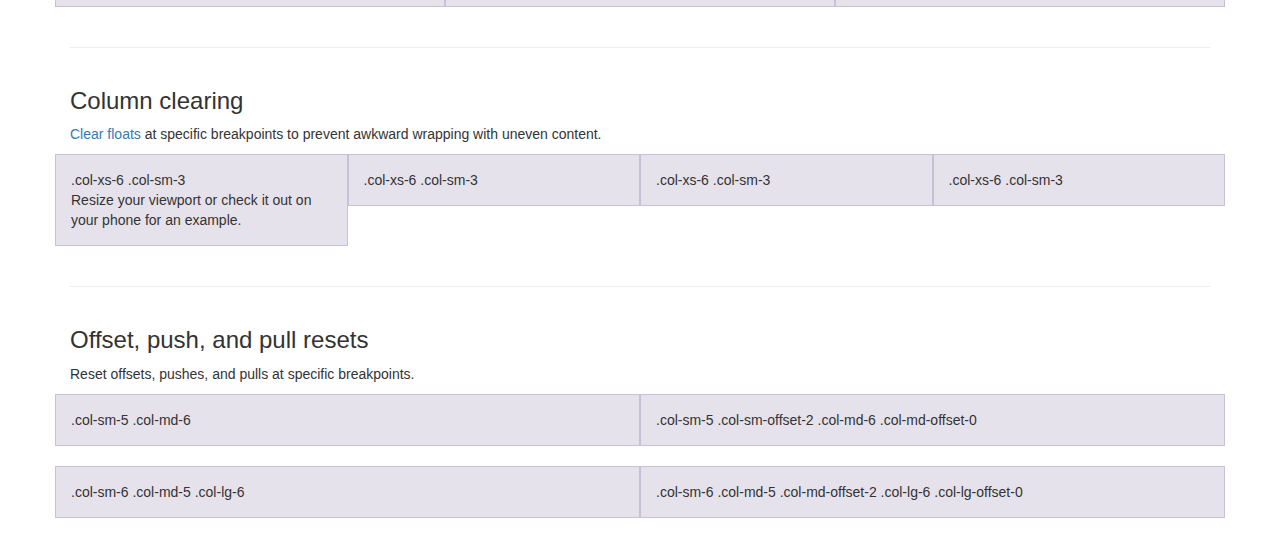
<file: exercise/bootstrap-3.3.7/docs/examples/grid/index.html>
<!DOCTYPE html>
<html lang="en">
  <head>
    <meta charset="utf-8">
    <meta http-equiv="X-UA-Compatible" content="IE=edge">
    <meta name="viewport" content="width=device-width, initial-scale=1">
    <!-- The above 3 meta tags *must* come first in the head; any other head content must come *after* these tags -->
    <meta name="description" content="">
    <meta name="author" content="">
    <link rel="icon" href="../../favicon.ico">

    <title>Grid Template for Bootstrap</title>

    <!-- Bootstrap core CSS -->
    <link href="../../dist/css/bootstrap.min.css" rel="stylesheet">

    <!-- IE10 viewport hack for Surface/desktop Windows 8 bug -->
    <link href="../../assets/css/ie10-viewport-bug-workaround.css" rel="stylesheet">

    <!-- Custom styles for this template -->
    <link href="grid.css" rel="stylesheet">

    <!-- Just for debugging purposes. Don't actually copy these 2 lines! -->
    <!--[if lt IE 9]><script src="../../assets/js/ie8-responsive-file-warning.js"></script><![endif]-->
    <script src="../../assets/js/ie-emulation-modes-warning.js"></script>

    <!-- HTML5 shim and Respond.js for IE8 support of HTML5 elements and media queries -->
    <!--[if lt IE 9]>
      <script src="https://oss.maxcdn.com/html5shiv/3.7.3/html5shiv.min.js"></script>
      <script src="https://oss.maxcdn.com/respond/1.4.2/respond.min.js"></script>
    <![endif]-->
  </head>

  <body>
    <div class="container">

      <div class="page-header">
        <h1>Bootstrap grid examples</h1>
        <p class="lead">Basic grid layouts to get you familiar with building within the Bootstrap grid system.</p>
      </div>

      <h3>Three equal columns</h3>
      <p>Get three equal-width columns <strong>starting at desktops and scaling to large desktops</strong>. On mobile devices, tablets and below, the columns will automatically stack.</p>
      <div class="row">
        <div class="col-md-4">.col-md-4</div>
        <div class="col-md-4">.col-md-4</div>
        <div class="col-md-4">.col-md-4</div>
      </div>

      <h3>Three unequal columns</h3>
      <p>Get three columns <strong>starting at desktops and scaling to large desktops</strong> of various widths. Remember, grid columns should add up to twelve for a single horizontal block. More than that, and columns start stacking no matter the viewport.</p>
      <div class="row">
        <div class="col-md-3">.col-md-3</div>
        <div class="col-md-6">.col-md-6</div>
        <div class="col-md-3">.col-md-3</div>
      </div>

      <h3>Two columns</h3>
      <p>Get two columns <strong>starting at desktops and scaling to large desktops</strong>.</p>
      <div class="row">
        <div class="col-md-8">.col-md-8</div>
        <div class="col-md-4">.col-md-4</div>
      </div>

      <h3>Full width, single column</h3>
      <p class="text-warning">No grid classes are necessary for full-width elements.</p>

      <hr>

      <h3>Two columns with two nested columns</h3>
      <p>Per the documentation, nesting is easy—just put a row of columns within an existing column. This gives you two columns <strong>starting at desktops and scaling to large desktops</strong>, with another two (equal widths) within the larger column.</p>
      <p>At mobile device sizes, tablets and down, these columns and their nested columns will stack.</p>
      <div class="row">
        <div class="col-md-8">
          .col-md-8
          <div class="row">
            <div class="col-md-6">.col-md-6</div>
            <div class="col-md-6">.col-md-6</div>
          </div>
        </div>
        <div class="col-md-4">.col-md-4</div>
      </div>

      <hr>

      <h3>Mixed: mobile and desktop</h3>
      <p>The Bootstrap 3 grid system has four tiers of classes: xs (phones), sm (tablets), md (desktops), and lg (larger desktops). You can use nearly any combination of these classes to create more dynamic and flexible layouts.</p>
      <p>Each tier of classes scales up, meaning if you plan on setting the same widths for xs and sm, you only need to specify xs.</p>
      <div class="row">
        <div class="col-xs-12 col-md-8">.col-xs-12 .col-md-8</div>
        <div class="col-xs-6 col-md-4">.col-xs-6 .col-md-4</div>
      </div>
      <div class="row">
        <div class="col-xs-6 col-md-4">.col-xs-6 .col-md-4</div>
        <div class="col-xs-6 col-md-4">.col-xs-6 .col-md-4</div>
        <div class="col-xs-6 col-md-4">.col-xs-6 .col-md-4</div>
      </div>
      <div class="row">
        <div class="col-xs-6">.col-xs-6</div>
        <div class="col-xs-6">.col-xs-6</div>
      </div>

      <hr>

      <h3>Mixed: mobile, tablet, and desktop</h3>
      <p></p>
      <div class="row">
        <div class="col-xs-12 col-sm-6 col-lg-8">.col-xs-12 .col-sm-6 .col-lg-8</div>
        <div class="col-xs-6 col-lg-4">.col-xs-6 .col-lg-4</div>
      </div>
      <div class="row">
        <div class="col-xs-6 col-sm-4">.col-xs-6 .col-sm-4</div>
        <div class="col-xs-6 col-sm-4">.col-xs-6 .col-sm-4</div>
        <div class="col-xs-6 col-sm-4">.col-xs-6 .col-sm-4</div>
      </div>

      <hr>

      <h3>Column clearing</h3>
      <p><a href="http://getbootstrap.com/css/#grid-responsive-resets">Clear floats</a> at specific breakpoints to prevent awkward wrapping with uneven content.</p>
      <div class="row">
        <div class="col-xs-6 col-sm-3">
          .col-xs-6 .col-sm-3
          <br>
          Resize your viewport or check it out on your phone for an example.
        </div>
        <div class="col-xs-6 col-sm-3">.col-xs-6 .col-sm-3</div>

        <!-- Add the extra clearfix for only the required viewport -->
        <div class="clearfix visible-xs"></div>

        <div class="col-xs-6 col-sm-3">.col-xs-6 .col-sm-3</div>
        <div class="col-xs-6 col-sm-3">.col-xs-6 .col-sm-3</div>
      </div>

      <hr>

      <h3>Offset, push, and pull resets</h3>
      <p>Reset offsets, pushes, and pulls at specific breakpoints.</p>
      <div class="row">
        <div class="col-sm-5 col-md-6">.col-sm-5 .col-md-6</div>
        <div class="col-sm-5 col-sm-offset-2 col-md-6 col-md-offset-0">.col-sm-5 .col-sm-offset-2 .col-md-6 .col-md-offset-0</div>
      </div>
      <div class="row">
        <div class="col-sm-6 col-md-5 col-lg-6">.col-sm-6 .col-md-5 .col-lg-6</div>
        <div class="col-sm-6 col-md-5 col-md-offset-2 col-lg-6 col-lg-offset-0">.col-sm-6 .col-md-5 .col-md-offset-2 .col-lg-6 .col-lg-offset-0</div>
      </div>


    </div> <!-- /container -->


    <!-- IE10 viewport hack for Surface/desktop Windows 8 bug -->
    <script src="../../assets/js/ie10-viewport-bug-workaround.js"></script>
  </body>
</html>
</file>
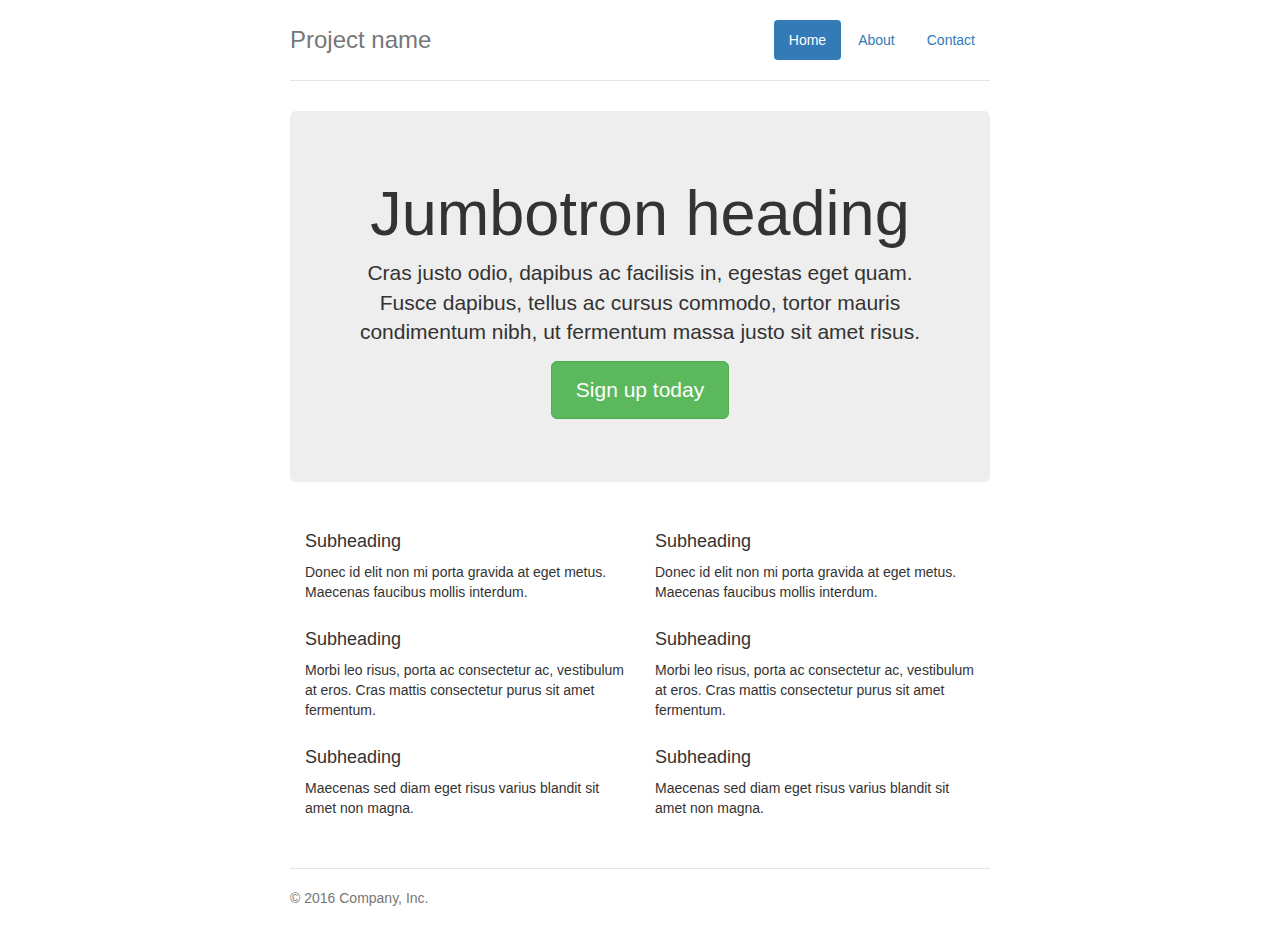
<file: exercise/bootstrap-3.3.7/docs/examples/jumbotron-narrow/index.html>
<!DOCTYPE html>
<html lang="en">
  <head>
    <meta charset="utf-8">
    <meta http-equiv="X-UA-Compatible" content="IE=edge">
    <meta name="viewport" content="width=device-width, initial-scale=1">
    <!-- The above 3 meta tags *must* come first in the head; any other head content must come *after* these tags -->
    <meta name="description" content="">
    <meta name="author" content="">
    <link rel="icon" href="../../favicon.ico">

    <title>Narrow Jumbotron Template for Bootstrap</title>

    <!-- Bootstrap core CSS -->
    <link href="../../dist/css/bootstrap.min.css" rel="stylesheet">

    <!-- IE10 viewport hack for Surface/desktop Windows 8 bug -->
    <link href="../../assets/css/ie10-viewport-bug-workaround.css" rel="stylesheet">

    <!-- Custom styles for this template -->
    <link href="jumbotron-narrow.css" rel="stylesheet">

    <!-- Just for debugging purposes. Don't actually copy these 2 lines! -->
    <!--[if lt IE 9]><script src="../../assets/js/ie8-responsive-file-warning.js"></script><![endif]-->
    <script src="../../assets/js/ie-emulation-modes-warning.js"></script>

    <!-- HTML5 shim and Respond.js for IE8 support of HTML5 elements and media queries -->
    <!--[if lt IE 9]>
      <script src="https://oss.maxcdn.com/html5shiv/3.7.3/html5shiv.min.js"></script>
      <script src="https://oss.maxcdn.com/respond/1.4.2/respond.min.js"></script>
    <![endif]-->
  </head>

  <body>

    <div class="container">
      <div class="header clearfix">
        <nav>
          <ul class="nav nav-pills pull-right">
            <li role="presentation" class="active"><a href="#">Home</a></li>
            <li role="presentation"><a href="#">About</a></li>
            <li role="presentation"><a href="#">Contact</a></li>
          </ul>
        </nav>
        <h3 class="text-muted">Project name</h3>
      </div>

      <div class="jumbotron">
        <h1>Jumbotron heading</h1>
        <p class="lead">Cras justo odio, dapibus ac facilisis in, egestas eget quam. Fusce dapibus, tellus ac cursus commodo, tortor mauris condimentum nibh, ut fermentum massa justo sit amet risus.</p>
        <p><a class="btn btn-lg btn-success" href="#" role="button">Sign up today</a></p>
      </div>

      <div class="row marketing">
        <div class="col-lg-6">
          <h4>Subheading</h4>
          <p>Donec id elit non mi porta gravida at eget metus. Maecenas faucibus mollis interdum.</p>

          <h4>Subheading</h4>
          <p>Morbi leo risus, porta ac consectetur ac, vestibulum at eros. Cras mattis consectetur purus sit amet fermentum.</p>

          <h4>Subheading</h4>
          <p>Maecenas sed diam eget risus varius blandit sit amet non magna.</p>
        </div>

        <div class="col-lg-6">
          <h4>Subheading</h4>
          <p>Donec id elit non mi porta gravida at eget metus. Maecenas faucibus mollis interdum.</p>

          <h4>Subheading</h4>
          <p>Morbi leo risus, porta ac consectetur ac, vestibulum at eros. Cras mattis consectetur purus sit amet fermentum.</p>

          <h4>Subheading</h4>
          <p>Maecenas sed diam eget risus varius blandit sit amet non magna.</p>
        </div>
      </div>

      <footer class="footer">
        <p>&copy; 2016 Company, Inc.</p>
      </footer>

    </div> <!-- /container -->


    <!-- IE10 viewport hack for Surface/desktop Windows 8 bug -->
    <script src="../../assets/js/ie10-viewport-bug-workaround.js"></script>
  </body>
</html>
</file>
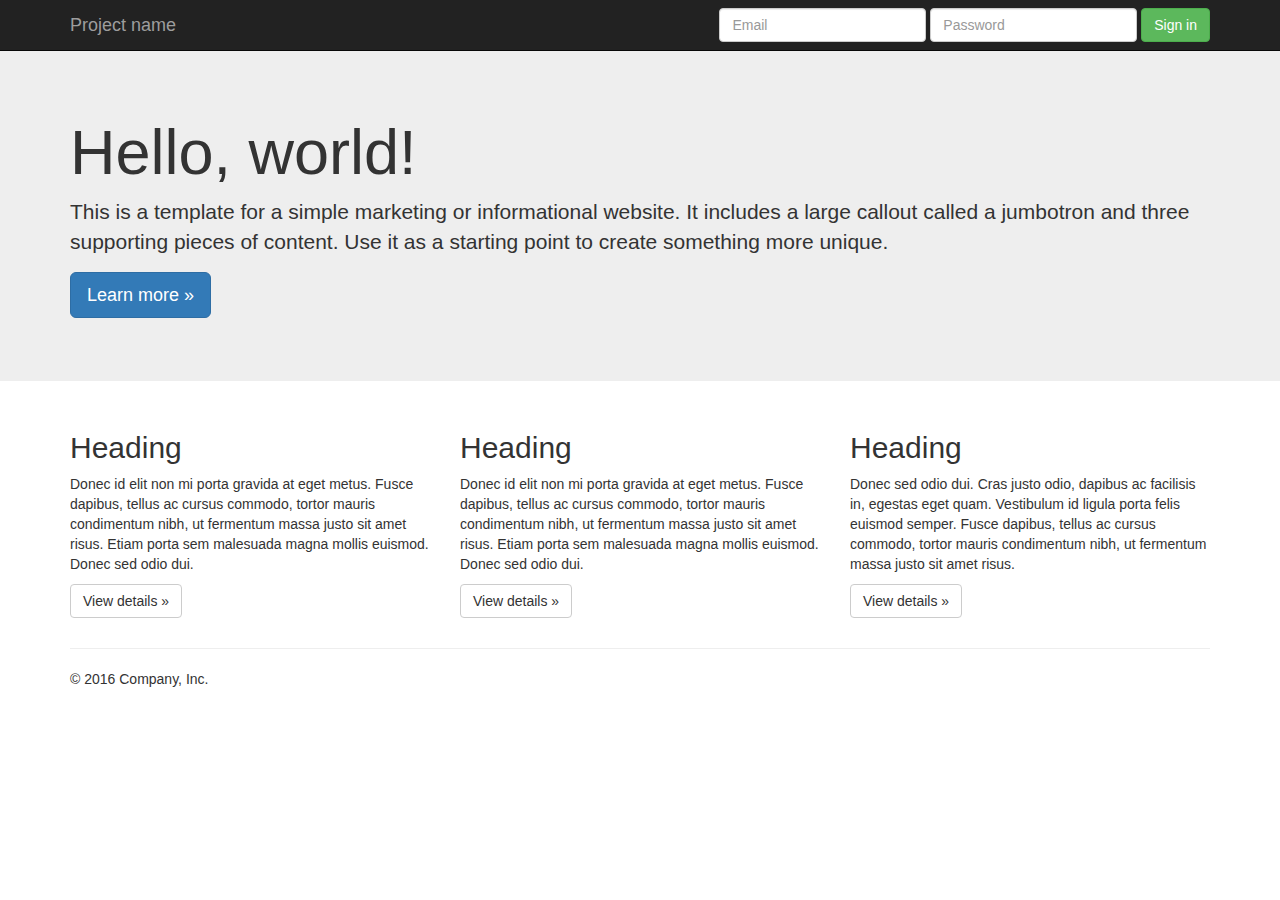
<file: exercise/bootstrap-3.3.7/docs/examples/jumbotron/index.html>
<!DOCTYPE html>
<html lang="en">
  <head>
    <meta charset="utf-8">
    <meta http-equiv="X-UA-Compatible" content="IE=edge">
    <meta name="viewport" content="width=device-width, initial-scale=1">
    <!-- The above 3 meta tags *must* come first in the head; any other head content must come *after* these tags -->
    <meta name="description" content="">
    <meta name="author" content="">
    <link rel="icon" href="../../favicon.ico">

    <title>Jumbotron Template for Bootstrap</title>

    <!-- Bootstrap core CSS -->
    <link href="../../dist/css/bootstrap.min.css" rel="stylesheet">

    <!-- IE10 viewport hack for Surface/desktop Windows 8 bug -->
    <link href="../../assets/css/ie10-viewport-bug-workaround.css" rel="stylesheet">

    <!-- Custom styles for this template -->
    <link href="jumbotron.css" rel="stylesheet">

    <!-- Just for debugging purposes. Don't actually copy these 2 lines! -->
    <!--[if lt IE 9]><script src="../../assets/js/ie8-responsive-file-warning.js"></script><![endif]-->
    <script src="../../assets/js/ie-emulation-modes-warning.js"></script>

    <!-- HTML5 shim and Respond.js for IE8 support of HTML5 elements and media queries -->
    <!--[if lt IE 9]>
      <script src="https://oss.maxcdn.com/html5shiv/3.7.3/html5shiv.min.js"></script>
      <script src="https://oss.maxcdn.com/respond/1.4.2/respond.min.js"></script>
    <![endif]-->
  </head>

  <body>

    <nav class="navbar navbar-inverse navbar-fixed-top">
      <div class="container">
        <div class="navbar-header">
          <button type="button" class="navbar-toggle collapsed" data-toggle="collapse" data-target="#navbar" aria-expanded="false" aria-controls="navbar">
            <span class="sr-only">Toggle navigation</span>
            <span class="icon-bar"></span>
            <span class="icon-bar"></span>
            <span class="icon-bar"></span>
          </button>
          <a class="navbar-brand" href="#">Project name</a>
        </div>
        <div id="navbar" class="navbar-collapse collapse">
          <form class="navbar-form navbar-right">
            <div class="form-group">
              <input type="text" placeholder="Email" class="form-control">
            </div>
            <div class="form-group">
              <input type="password" placeholder="Password" class="form-control">            </div>
            <button type="submit" class="btn btn-success">Sign in</button>
          </form>
        </div><!--/.navbar-collapse -->
      </div>
    </nav>

    <!-- Main jumbotron for a primary marketing message or call to action -->
    <div class="jumbotron">
      <div class="container">
        <h1>Hello, world!</h1>
        <p>This is a template for a simple marketing or informational website. It includes a large callout called a jumbotron and three supporting pieces of content. Use it as a starting point to create something more unique.</p>
        <p><a class="btn btn-primary btn-lg" href="#" role="button">Learn more &raquo;</a></p>
      </div>
    </div>

    <div class="container">
      <!-- Example row of columns -->
      <div class="row">
        <div class="col-md-4">
          <h2>Heading</h2>
          <p>Donec id elit non mi porta gravida at eget metus. Fusce dapibus, tellus ac cursus commodo, tortor mauris condimentum nibh, ut fermentum massa justo sit amet risus. Etiam porta sem malesuada magna mollis euismod. Donec sed odio dui. </p>
          <p><a class="btn btn-default" href="#" role="button">View details &raquo;</a></p>
        </div>
        <div class="col-md-4">
          <h2>Heading</h2>
          <p>Donec id elit non mi porta gravida at eget metus. Fusce dapibus, tellus ac cursus commodo, tortor mauris condimentum nibh, ut fermentum massa justo sit amet risus. Etiam porta sem malesuada magna mollis euismod. Donec sed odio dui. </p>
          <p><a class="btn btn-default" href="#" role="button">View details &raquo;</a></p>
       </div>
        <div class="col-md-4">
          <h2>Heading</h2>
          <p>Donec sed odio dui. Cras justo odio, dapibus ac facilisis in, egestas eget quam. Vestibulum id ligula porta felis euismod semper. Fusce dapibus, tellus ac cursus commodo, tortor mauris condimentum nibh, ut fermentum massa justo sit amet risus.</p>
          <p><a class="btn btn-default" href="#" role="button">View details &raquo;</a></p>
        </div>
      </div>

      <hr>

      <footer>
        <p>&copy; 2016 Company, Inc.</p>
      </footer>
    </div> <!-- /container -->


    <!-- Bootstrap core JavaScript
    ================================================== -->
    <!-- Placed at the end of the document so the pages load faster -->
    <script src="https://ajax.googleapis.com/ajax/libs/jquery/1.12.4/jquery.min.js"></script>
    <script>window.jQuery || document.write('<script src="../../assets/js/vendor/jquery.min.js"><\/script>')</script>
    <script src="../../dist/js/bootstrap.min.js"></script>
    <!-- IE10 viewport hack for Surface/desktop Windows 8 bug -->
    <script src="../../assets/js/ie10-viewport-bug-workaround.js"></script>
  </body>
</html>
</file>
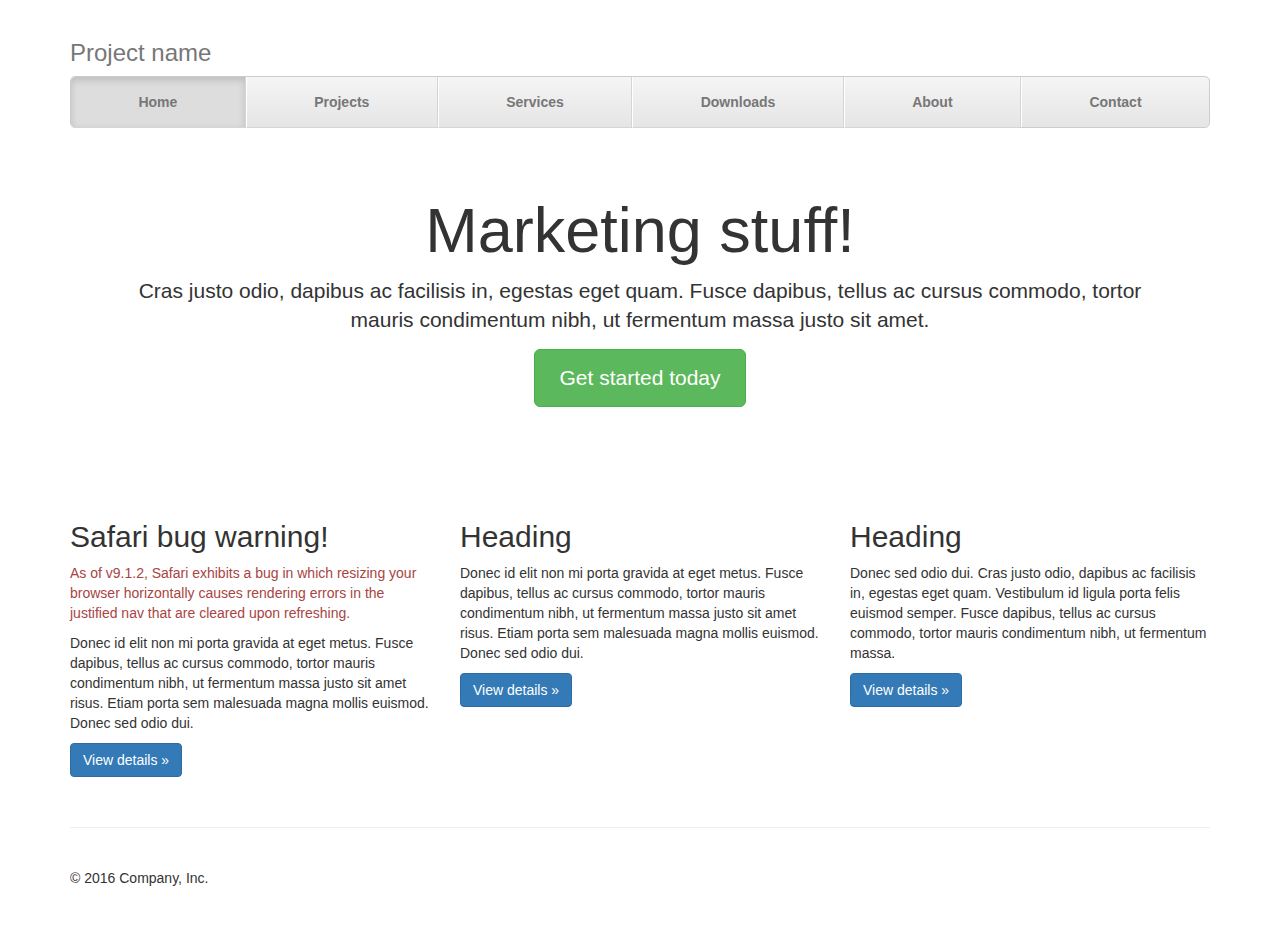
<file: exercise/bootstrap-3.3.7/docs/examples/justified-nav/index.html>
<!DOCTYPE html>
<html lang="en">
  <head>
    <meta charset="utf-8">
    <meta http-equiv="X-UA-Compatible" content="IE=edge">
    <meta name="viewport" content="width=device-width, initial-scale=1">
    <!-- The above 3 meta tags *must* come first in the head; any other head content must come *after* these tags -->
    <meta name="description" content="">
    <meta name="author" content="">
    <link rel="icon" href="../../favicon.ico">

    <title>Justified Nav Template for Bootstrap</title>

    <!-- Bootstrap core CSS -->
    <link href="../../dist/css/bootstrap.min.css" rel="stylesheet">

    <!-- IE10 viewport hack for Surface/desktop Windows 8 bug -->
    <link href="../../assets/css/ie10-viewport-bug-workaround.css" rel="stylesheet">

    <!-- Custom styles for this template -->
    <link href="justified-nav.css" rel="stylesheet">

    <!-- Just for debugging purposes. Don't actually copy these 2 lines! -->
    <!--[if lt IE 9]><script src="../../assets/js/ie8-responsive-file-warning.js"></script><![endif]-->
    <script src="../../assets/js/ie-emulation-modes-warning.js"></script>

    <!-- HTML5 shim and Respond.js for IE8 support of HTML5 elements and media queries -->
    <!--[if lt IE 9]>
      <script src="https://oss.maxcdn.com/html5shiv/3.7.3/html5shiv.min.js"></script>
      <script src="https://oss.maxcdn.com/respond/1.4.2/respond.min.js"></script>
    <![endif]-->
  </head>

  <body>

    <div class="container">

      <!-- The justified navigation menu is meant for single line per list item.
           Multiple lines will require custom code not provided by Bootstrap. -->
      <div class="masthead">
        <h3 class="text-muted">Project name</h3>
        <nav>
          <ul class="nav nav-justified">
            <li class="active"><a href="#">Home</a></li>
            <li><a href="#">Projects</a></li>
            <li><a href="#">Services</a></li>
            <li><a href="#">Downloads</a></li>
            <li><a href="#">About</a></li>
            <li><a href="#">Contact</a></li>
          </ul>
        </nav>
      </div>

      <!-- Jumbotron -->
      <div class="jumbotron">
        <h1>Marketing stuff!</h1>
        <p class="lead">Cras justo odio, dapibus ac facilisis in, egestas eget quam. Fusce dapibus, tellus ac cursus commodo, tortor mauris condimentum nibh, ut fermentum massa justo sit amet.</p>
        <p><a class="btn btn-lg btn-success" href="#" role="button">Get started today</a></p>
      </div>

      <!-- Example row of columns -->
      <div class="row">
        <div class="col-lg-4">
          <h2>Safari bug warning!</h2>
          <p class="text-danger">As of v9.1.2, Safari exhibits a bug in which resizing your browser horizontally causes rendering errors in the justified nav that are cleared upon refreshing.</p>
          <p>Donec id elit non mi porta gravida at eget metus. Fusce dapibus, tellus ac cursus commodo, tortor mauris condimentum nibh, ut fermentum massa justo sit amet risus. Etiam porta sem malesuada magna mollis euismod. Donec sed odio dui. </p>
          <p><a class="btn btn-primary" href="#" role="button">View details &raquo;</a></p>
        </div>
        <div class="col-lg-4">
          <h2>Heading</h2>
          <p>Donec id elit non mi porta gravida at eget metus. Fusce dapibus, tellus ac cursus commodo, tortor mauris condimentum nibh, ut fermentum massa justo sit amet risus. Etiam porta sem malesuada magna mollis euismod. Donec sed odio dui. </p>
          <p><a class="btn btn-primary" href="#" role="button">View details &raquo;</a></p>
       </div>
        <div class="col-lg-4">
          <h2>Heading</h2>
          <p>Donec sed odio dui. Cras justo odio, dapibus ac facilisis in, egestas eget quam. Vestibulum id ligula porta felis euismod semper. Fusce dapibus, tellus ac cursus commodo, tortor mauris condimentum nibh, ut fermentum massa.</p>
          <p><a class="btn btn-primary" href="#" role="button">View details &raquo;</a></p>
        </div>
      </div>

      <!-- Site footer -->
      <footer class="footer">
        <p>&copy; 2016 Company, Inc.</p>
      </footer>

    </div> <!-- /container -->


    <!-- IE10 viewport hack for Surface/desktop Windows 8 bug -->
    <script src="../../assets/js/ie10-viewport-bug-workaround.js"></script>
  </body>
</html>
</file>
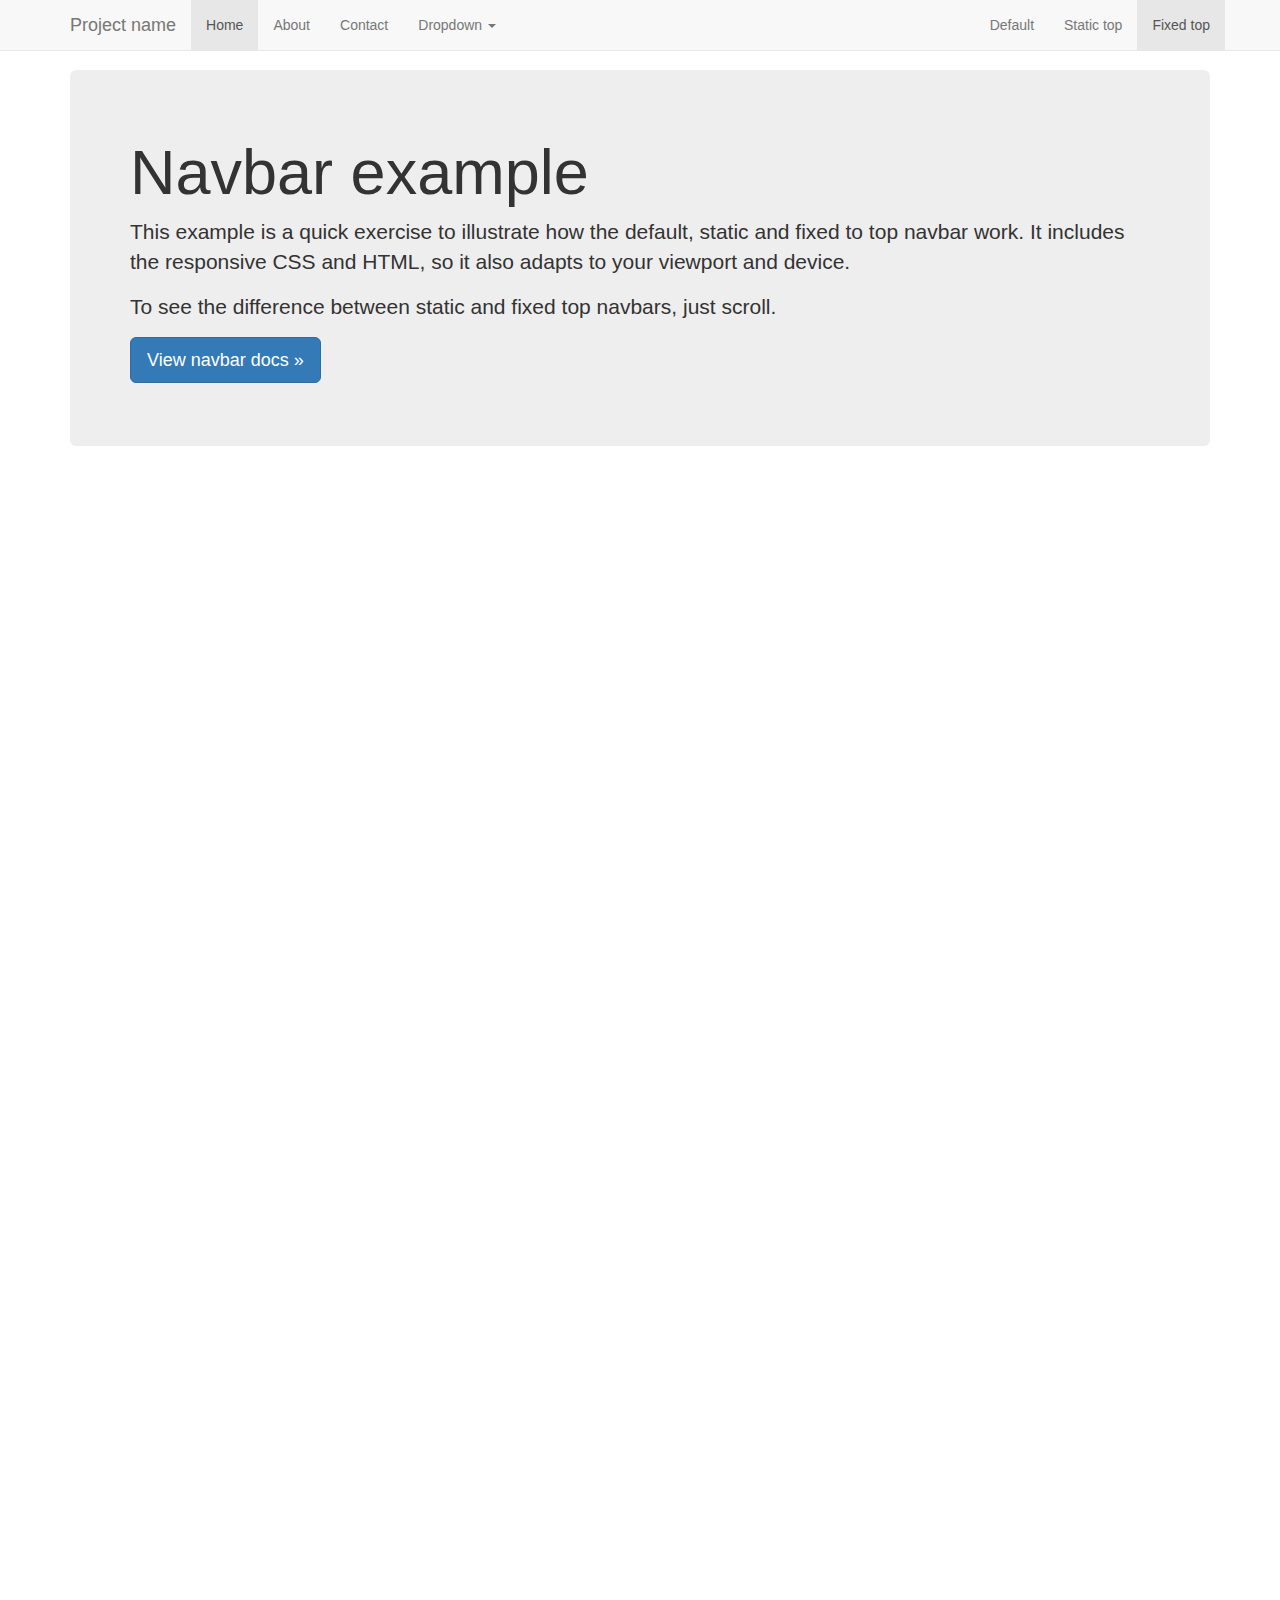
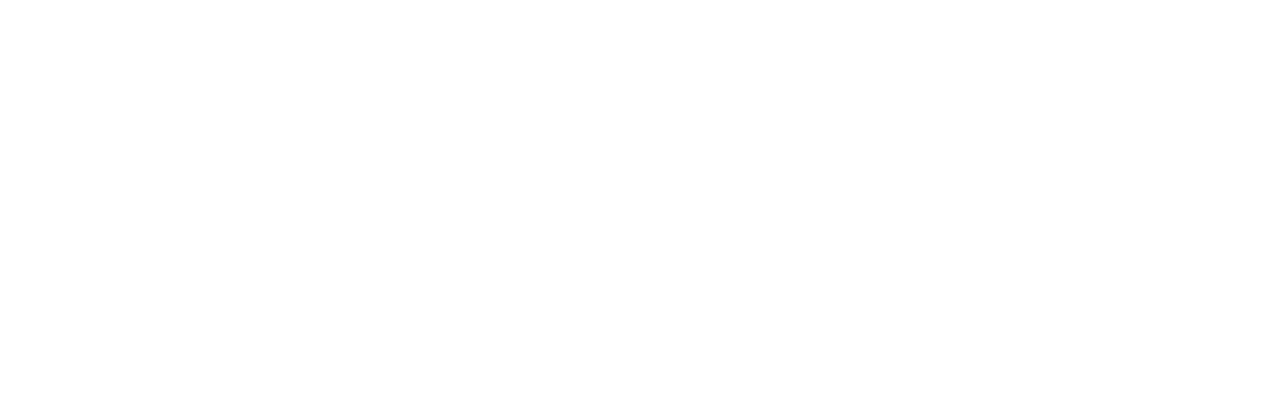
<file: exercise/bootstrap-3.3.7/docs/examples/navbar-fixed-top/index.html>
<!DOCTYPE html>
<html lang="en">
  <head>
    <meta charset="utf-8">
    <meta http-equiv="X-UA-Compatible" content="IE=edge">
    <meta name="viewport" content="width=device-width, initial-scale=1">
    <!-- The above 3 meta tags *must* come first in the head; any other head content must come *after* these tags -->
    <meta name="description" content="">
    <meta name="author" content="">
    <link rel="icon" href="../../favicon.ico">

    <title>Fixed Top Navbar Example for Bootstrap</title>

    <!-- Bootstrap core CSS -->
    <link href="../../dist/css/bootstrap.min.css" rel="stylesheet">

    <!-- IE10 viewport hack for Surface/desktop Windows 8 bug -->
    <link href="../../assets/css/ie10-viewport-bug-workaround.css" rel="stylesheet">

    <!-- Custom styles for this template -->
    <link href="navbar-fixed-top.css" rel="stylesheet">

    <!-- Just for debugging purposes. Don't actually copy these 2 lines! -->
    <!--[if lt IE 9]><script src="../../assets/js/ie8-responsive-file-warning.js"></script><![endif]-->
    <script src="../../assets/js/ie-emulation-modes-warning.js"></script>

    <!-- HTML5 shim and Respond.js for IE8 support of HTML5 elements and media queries -->
    <!--[if lt IE 9]>
      <script src="https://oss.maxcdn.com/html5shiv/3.7.3/html5shiv.min.js"></script>
      <script src="https://oss.maxcdn.com/respond/1.4.2/respond.min.js"></script>
    <![endif]-->
  </head>

  <body>

    <!-- Fixed navbar -->
    <nav class="navbar navbar-default navbar-fixed-top">
      <div class="container">
        <div class="navbar-header">
          <button type="button" class="navbar-toggle collapsed" data-toggle="collapse" data-target="#navbar" aria-expanded="false" aria-controls="navbar">
            <span class="sr-only">Toggle navigation</span>
            <span class="icon-bar"></span>
            <span class="icon-bar"></span>
            <span class="icon-bar"></span>
          </button>
          <a class="navbar-brand" href="#">Project name</a>
        </div>
        <div id="navbar" class="navbar-collapse collapse">
          <ul class="nav navbar-nav">
            <li class="active"><a href="#">Home</a></li>
            <li><a href="#about">About</a></li>
            <li><a href="#contact">Contact</a></li>
            <li class="dropdown">
              <a href="#" class="dropdown-toggle" data-toggle="dropdown" role="button" aria-haspopup="true" aria-expanded="false">Dropdown <span class="caret"></span></a>
              <ul class="dropdown-menu">
                <li><a href="#">Action</a></li>
                <li><a href="#">Another action</a></li>
                <li><a href="#">Something else here</a></li>
                <li role="separator" class="divider"></li>
                <li class="dropdown-header">Nav header</li>
                <li><a href="#">Separated link</a></li>
                <li><a href="#">One more separated link</a></li>
              </ul>
            </li>
          </ul>
          <ul class="nav navbar-nav navbar-right">
            <li><a href="../navbar/">Default</a></li>
            <li><a href="../navbar-static-top/">Static top</a></li>
            <li class="active"><a href="./">Fixed top <span class="sr-only">(current)</span></a></li>
          </ul>
        </div><!--/.nav-collapse -->
      </div>
    </nav>

    <div class="container">

      <!-- Main component for a primary marketing message or call to action -->
      <div class="jumbotron">
        <h1>Navbar example</h1>
        <p>This example is a quick exercise to illustrate how the default, static and fixed to top navbar work. It includes the responsive CSS and HTML, so it also adapts to your viewport and device.</p>
        <p>To see the difference between static and fixed top navbars, just scroll.</p>
        <p>
          <a class="btn btn-lg btn-primary" href="../../components/#navbar" role="button">View navbar docs &raquo;</a>
        </p>
      </div>

    </div> <!-- /container -->


    <!-- Bootstrap core JavaScript
    ================================================== -->
    <!-- Placed at the end of the document so the pages load faster -->
    <script src="https://ajax.googleapis.com/ajax/libs/jquery/1.12.4/jquery.min.js"></script>
    <script>window.jQuery || document.write('<script src="../../assets/js/vendor/jquery.min.js"><\/script>')</script>
    <script src="../../dist/js/bootstrap.min.js"></script>
    <!-- IE10 viewport hack for Surface/desktop Windows 8 bug -->
    <script src="../../assets/js/ie10-viewport-bug-workaround.js"></script>
  </body>
</html>
</file>
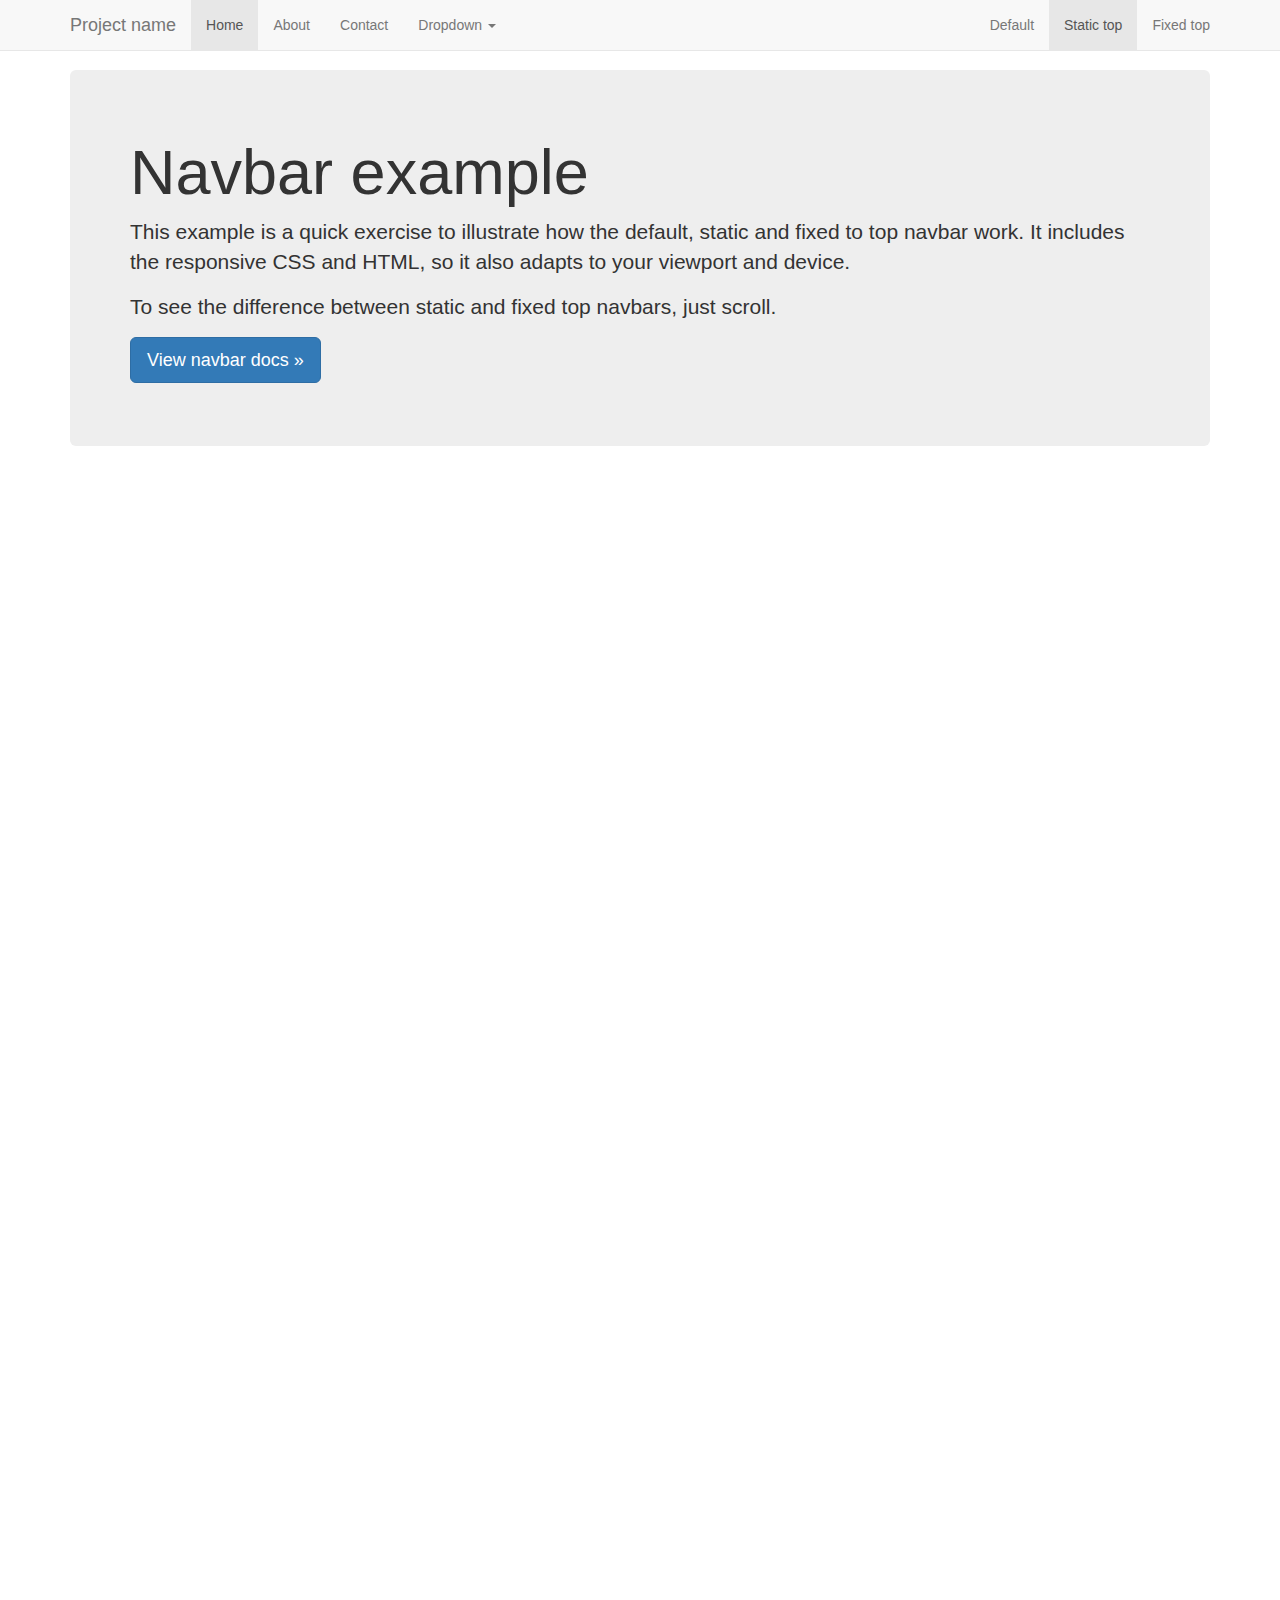
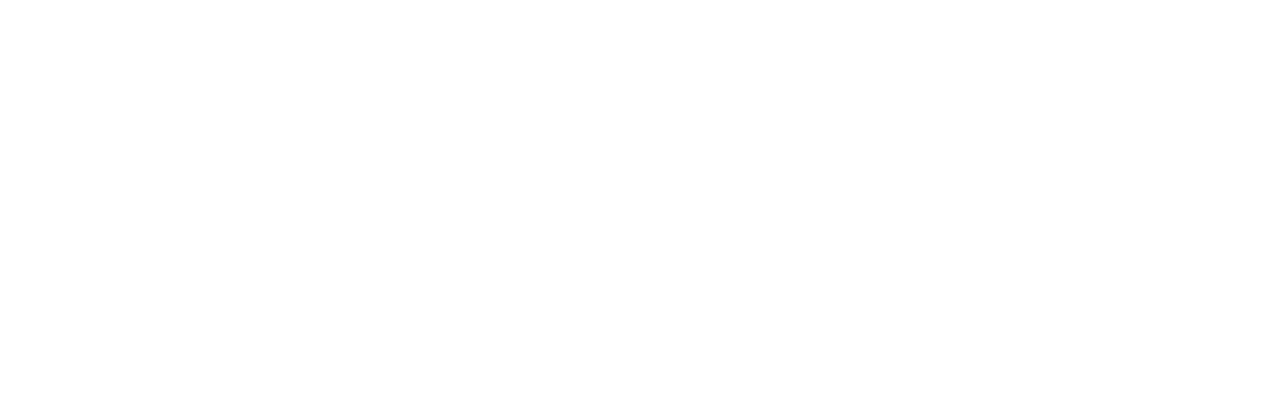
<file: exercise/bootstrap-3.3.7/docs/examples/navbar-static-top/index.html>
<!DOCTYPE html>
<html lang="en">
  <head>
    <meta charset="utf-8">
    <meta http-equiv="X-UA-Compatible" content="IE=edge">
    <meta name="viewport" content="width=device-width, initial-scale=1">
    <!-- The above 3 meta tags *must* come first in the head; any other head content must come *after* these tags -->
    <meta name="description" content="">
    <meta name="author" content="">
    <link rel="icon" href="../../favicon.ico">

    <title>Static Top Navbar Example for Bootstrap</title>

    <!-- Bootstrap core CSS -->
    <link href="../../dist/css/bootstrap.min.css" rel="stylesheet">

    <!-- IE10 viewport hack for Surface/desktop Windows 8 bug -->
    <link href="../../assets/css/ie10-viewport-bug-workaround.css" rel="stylesheet">

    <!-- Custom styles for this template -->
    <link href="navbar-static-top.css" rel="stylesheet">

    <!-- Just for debugging purposes. Don't actually copy these 2 lines! -->
    <!--[if lt IE 9]><script src="../../assets/js/ie8-responsive-file-warning.js"></script><![endif]-->
    <script src="../../assets/js/ie-emulation-modes-warning.js"></script>

    <!-- HTML5 shim and Respond.js for IE8 support of HTML5 elements and media queries -->
    <!--[if lt IE 9]>
      <script src="https://oss.maxcdn.com/html5shiv/3.7.3/html5shiv.min.js"></script>
      <script src="https://oss.maxcdn.com/respond/1.4.2/respond.min.js"></script>
    <![endif]-->
  </head>

  <body>

    <!-- Static navbar -->
    <nav class="navbar navbar-default navbar-static-top">
      <div class="container">
        <div class="navbar-header">
          <button type="button" class="navbar-toggle collapsed" data-toggle="collapse" data-target="#navbar" aria-expanded="false" aria-controls="navbar">
            <span class="sr-only">Toggle navigation</span>
            <span class="icon-bar"></span>
            <span class="icon-bar"></span>
            <span class="icon-bar"></span>
          </button>
          <a class="navbar-brand" href="#">Project name</a>
        </div>
        <div id="navbar" class="navbar-collapse collapse">
          <ul class="nav navbar-nav">
            <li class="active"><a href="#">Home</a></li>
            <li><a href="#about">About</a></li>
            <li><a href="#contact">Contact</a></li>
            <li class="dropdown">
              <a href="#" class="dropdown-toggle" data-toggle="dropdown" role="button" aria-haspopup="true" aria-expanded="false">Dropdown <span class="caret"></span></a>
              <ul class="dropdown-menu">
                <li><a href="#">Action</a></li>
                <li><a href="#">Another action</a></li>
                <li><a href="#">Something else here</a></li>
                <li role="separator" class="divider"></li>
                <li class="dropdown-header">Nav header</li>
                <li><a href="#">Separated link</a></li>
                <li><a href="#">One more separated link</a></li>
              </ul>
            </li>
          </ul>
          <ul class="nav navbar-nav navbar-right">
            <li><a href="../navbar/">Default</a></li>
            <li class="active"><a href="./">Static top <span class="sr-only">(current)</span></a></li>
            <li><a href="../navbar-fixed-top/">Fixed top</a></li>
          </ul>
        </div><!--/.nav-collapse -->
      </div>
    </nav>


    <div class="container">

      <!-- Main component for a primary marketing message or call to action -->
      <div class="jumbotron">
        <h1>Navbar example</h1>
        <p>This example is a quick exercise to illustrate how the default, static and fixed to top navbar work. It includes the responsive CSS and HTML, so it also adapts to your viewport and device.</p>
        <p>To see the difference between static and fixed top navbars, just scroll.</p>
        <p>
          <a class="btn btn-lg btn-primary" href="../../components/#navbar" role="button">View navbar docs &raquo;</a>
        </p>
      </div>

    </div> <!-- /container -->


    <!-- Bootstrap core JavaScript
    ================================================== -->
    <!-- Placed at the end of the document so the pages load faster -->
    <script src="https://ajax.googleapis.com/ajax/libs/jquery/1.12.4/jquery.min.js"></script>
    <script>window.jQuery || document.write('<script src="../../assets/js/vendor/jquery.min.js"><\/script>')</script>
    <script src="../../dist/js/bootstrap.min.js"></script>
    <!-- IE10 viewport hack for Surface/desktop Windows 8 bug -->
    <script src="../../assets/js/ie10-viewport-bug-workaround.js"></script>
  </body>
</html>
</file>
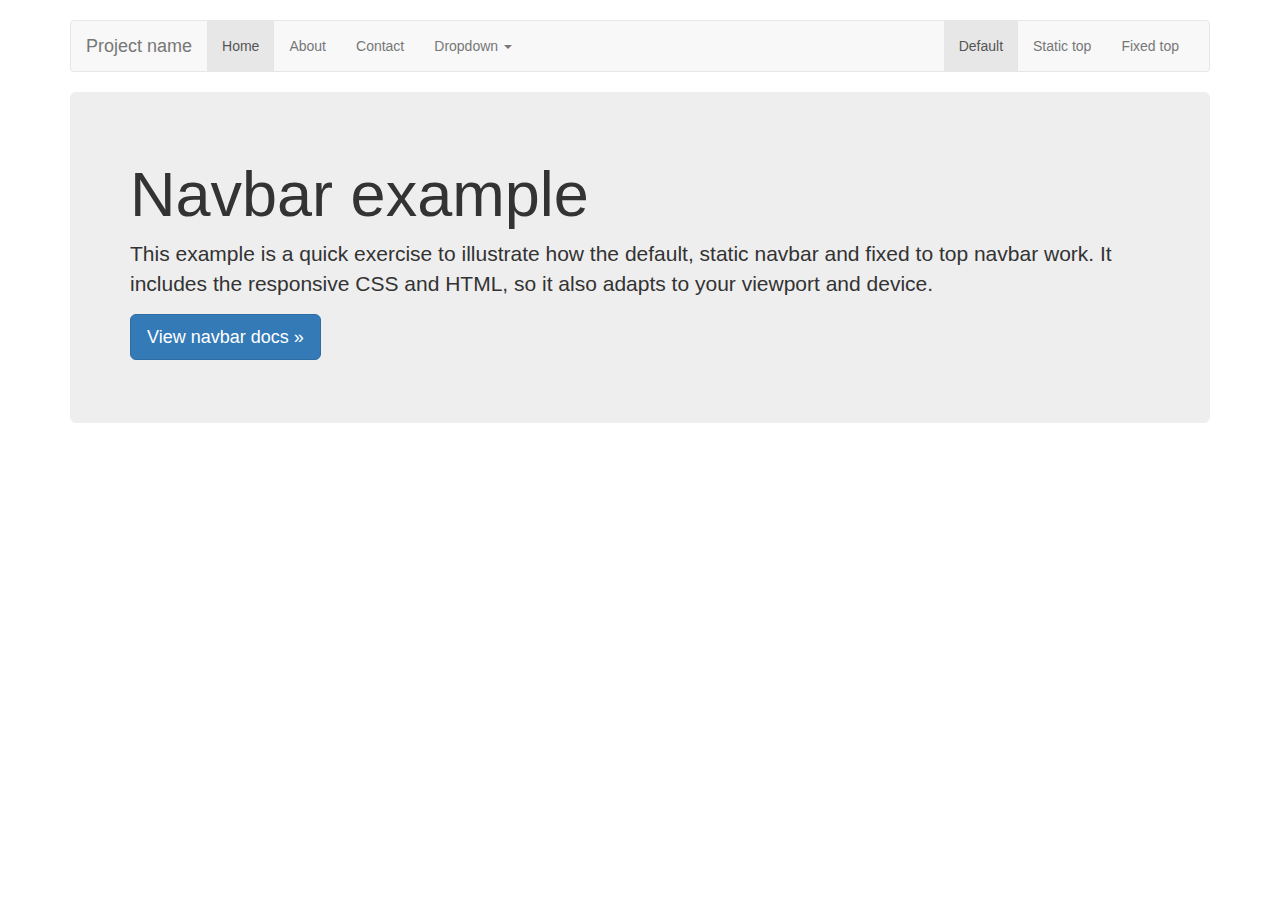
<file: exercise/bootstrap-3.3.7/docs/examples/navbar/index.html>
<!DOCTYPE html>
<html lang="en">
  <head>
    <meta charset="utf-8">
    <meta http-equiv="X-UA-Compatible" content="IE=edge">
    <meta name="viewport" content="width=device-width, initial-scale=1">
    <!-- The above 3 meta tags *must* come first in the head; any other head content must come *after* these tags -->
    <meta name="description" content="">
    <meta name="author" content="">
    <link rel="icon" href="../../favicon.ico">

    <title>Navbar Template for Bootstrap</title>

    <!-- Bootstrap core CSS -->
    <link href="../../dist/css/bootstrap.min.css" rel="stylesheet">

    <!-- IE10 viewport hack for Surface/desktop Windows 8 bug -->
    <link href="../../assets/css/ie10-viewport-bug-workaround.css" rel="stylesheet">

    <!-- Custom styles for this template -->
    <link href="navbar.css" rel="stylesheet">

    <!-- Just for debugging purposes. Don't actually copy these 2 lines! -->
    <!--[if lt IE 9]><script src="../../assets/js/ie8-responsive-file-warning.js"></script><![endif]-->
    <script src="../../assets/js/ie-emulation-modes-warning.js"></script>

    <!-- HTML5 shim and Respond.js for IE8 support of HTML5 elements and media queries -->
    <!--[if lt IE 9]>
      <script src="https://oss.maxcdn.com/html5shiv/3.7.3/html5shiv.min.js"></script>
      <script src="https://oss.maxcdn.com/respond/1.4.2/respond.min.js"></script>
    <![endif]-->
  </head>

  <body>

    <div class="container">

      <!-- Static navbar -->
      <nav class="navbar navbar-default">
        <div class="container-fluid">
          <div class="navbar-header">
            <button type="button" class="navbar-toggle collapsed" data-toggle="collapse" data-target="#navbar" aria-expanded="false" aria-controls="navbar">
              <span class="sr-only">Toggle navigation</span>
              <span class="icon-bar"></span>
              <span class="icon-bar"></span>
              <span class="icon-bar"></span>
            </button>
            <a class="navbar-brand" href="#">Project name</a>
          </div>
          <div id="navbar" class="navbar-collapse collapse">
            <ul class="nav navbar-nav">
              <li class="active"><a href="#">Home</a></li>
              <li><a href="#">About</a></li>
              <li><a href="#">Contact</a></li>
              <li class="dropdown">
                <a href="#" class="dropdown-toggle" data-toggle="dropdown" role="button" aria-haspopup="true" aria-expanded="false">Dropdown <span class="caret"></span></a>
                <ul class="dropdown-menu">
                  <li><a href="#">Action</a></li>
                  <li><a href="#">Another action</a></li>
                  <li><a href="#">Something else here</a></li>
                  <li role="separator" class="divider"></li>
                  <li class="dropdown-header">Nav header</li>
                  <li><a href="#">Separated link</a></li>
                  <li><a href="#">One more separated link</a></li>
                </ul>
              </li>
            </ul>
            <ul class="nav navbar-nav navbar-right">
              <li class="active"><a href="./">Default <span class="sr-only">(current)</span></a></li>
              <li><a href="../navbar-static-top/">Static top</a></li>
              <li><a href="../navbar-fixed-top/">Fixed top</a></li>
            </ul>
          </div><!--/.nav-collapse -->
        </div><!--/.container-fluid -->
      </nav>

      <!-- Main component for a primary marketing message or call to action -->
      <div class="jumbotron">
        <h1>Navbar example</h1>
        <p>This example is a quick exercise to illustrate how the default, static navbar and fixed to top navbar work. It includes the responsive CSS and HTML, so it also adapts to your viewport and device.</p>
        <p>
          <a class="btn btn-lg btn-primary" href="../../components/#navbar" role="button">View navbar docs &raquo;</a>
        </p>
      </div>

    </div> <!-- /container -->


    <!-- Bootstrap core JavaScript
    ================================================== -->
    <!-- Placed at the end of the document so the pages load faster -->
    <script src="https://ajax.googleapis.com/ajax/libs/jquery/1.12.4/jquery.min.js"></script>
    <script>window.jQuery || document.write('<script src="../../assets/js/vendor/jquery.min.js"><\/script>')</script>
    <script src="../../dist/js/bootstrap.min.js"></script>
    <!-- IE10 viewport hack for Surface/desktop Windows 8 bug -->
    <script src="../../assets/js/ie10-viewport-bug-workaround.js"></script>
  </body>
</html>
</file>
<file: Module Assignment/exercise-1/our_menu_styles.css>
/********** Base styles **********/
* {
  box-sizing: border-box;
}
body {
  margin: 0;
}


h1 {
  margin-bottom: 15px;
  text-align: center;
}

h2 {
  display: inline-block; /**/
  /*float: right;*/
  margin-top: -13px; 
  margin-bottom: 0;
  border:1px solid black;
  width: 150px;
  height: 40px;
  text-align: center;
  position: absolute; /**/
  right: -1px;/**/
  top:12px;
  padding: 5px;

}

.chicken {
  background-color: #ff6699;
  color: white;
}
.chicken:hover {
    background-color: #fff;
    color: #ff6699;
    cursor: pointer;
}

.beef {
  background-color: #cc3300;
  color: white;
}
.beef:hover {
    background-color: #fff;
    color: #cc3300;
    cursor: pointer;
}

.sushi {
  background-color: #ffcc99;
  color: white;
}
.sushi:hover {
    background-color: #fff;
    color: #ffcc99;
    cursor: pointer;
}

/*p {
  border: 1px solid black;
  background-color: gray;
  width: 95%;
  height: 220px;
  margin-right: 0.5%;
  margin-left: 0.5%;
  padding: 10px;
  padding-top: 55px;
  font-family: Helvetica;
  text-align: justify;
}*/


.section {
  background-color:gray;
  border: 1px solid black;
  position: relative;
  min-height:200px;
  margin-left:atuo;
  margin-right: 15px;
  margin-bottom: 15px;
  box-sizing: border-box;
  min-width: 300px;
  overflow: hidden;
  padding: 20px;
  padding-top: 35px;
}

.row {
  width: 100%;
  margin:0;
  padding: 15px;
}

/* Simple Responsive Framework. */

/********** Large devices only **********/
@media (min-width: 992px) {
  .col-lg-1, .col-lg-2, .col-lg-3, .col-lg-4, .col-lg-5, .col-lg-6, .col-lg-7, .col-lg-8, .col-lg-9, .col-lg-10, .col-lg-11, .col-lg-12 {
    float: left;
    /*border: 1px solid green;*/
  }
  .col-lg-1 {
    width: 8.33%;
  }
  .col-lg-2 {
    width: 16.66%;
  }
  .col-lg-3 {
    width: 25%;
  }
  .col-lg-4 {
    width: 33.33%;
  }
  .col-lg-5 {
    width: 41.66%;
  }
  .col-lg-6 {
    width: 50%;
  }
  .col-lg-7 {
    width: 58.33%;
  }
  .col-lg-8 {
    width: 66.66%;
  }
  .col-lg-9 {
    width: 74.99%;
  }
  .col-lg-10 {
    width: 83.33%;
  }
  .col-lg-11 {
    width: 91.66%;
  }
  .col-lg-12 {
    width: 100%;
  }
}

/********** Medium devices only **********/
@media (min-width: 768px) and (max-width: 991px) {
  .col-md-1, .col-md-2, .col-md-3, .col-md-4, .col-md-5, .col-md-6, .col-md-7, .col-md-8, .col-md-9, .col-md-10, .col-md-11, .col-md-12 {
    float: left;
    /*border: 1px solid green;*/
  }
  .col-md-1 {
    width: 8.33%;
  }
  .col-md-2 {
    width: 16.66%;
  }
  .col-md-3 {
    width: 25%;
  }
  .col-md-4 {
    width: 33.33%;
  }
  .col-md-5 {
    width: 41.66%;
  }
  .col-md-6 {
    width: 50%;
  }
  .col-md-7 {
    width: 58.33%;
  }
  .col-md-8 {
    width: 66.66%;
  }
  .col-md-9 {
    width: 74.99%;
  }
  .col-md-10 {
    width: 83.33%;
  }
  .col-md-11 {
    width: 91.66%;
  }
  .col-md-12 {
    width: 100%;
  }
}
</file>
<file: exercise/bootstrap-3.3.7/docs/examples/blog/blog.css>
/*
 * Globals
 */

body {
  font-family: Georgia, "Times New Roman", Times, serif;
  color: #555;
}

h1, .h1,
h2, .h2,
h3, .h3,
h4, .h4,
h5, .h5,
h6, .h6 {
  margin-top: 0;
  font-family: "Helvetica Neue", Helvetica, Arial, sans-serif;
  font-weight: normal;
  color: #333;
}


/*
 * Override Bootstrap's default container.
 */

@media (min-width: 1200px) {
  .container {
    width: 970px;
  }
}


/*
 * Masthead for nav
 */

.blog-masthead {
  background-color: #428bca;
  -webkit-box-shadow: inset 0 -2px 5px rgba(0,0,0,.1);
          box-shadow: inset 0 -2px 5px rgba(0,0,0,.1);
}

/* Nav links */
.blog-nav-item {
  position: relative;
  display: inline-block;
  padding: 10px;
  font-weight: 500;
  color: #cdddeb;
}
.blog-nav-item:hover,
.blog-nav-item:focus {
  color: #fff;
  text-decoration: none;
}

/* Active state gets a caret at the bottom */
.blog-nav .active {
  color: #fff;
}
.blog-nav .active:after {
  position: absolute;
  bottom: 0;
  left: 50%;
  width: 0;
  height: 0;
  margin-left: -5px;
  vertical-align: middle;
  content: " ";
  border-right: 5px solid transparent;
  border-bottom: 5px solid;
  border-left: 5px solid transparent;
}


/*
 * Blog name and description
 */

.blog-header {
  padding-top: 20px;
  padding-bottom: 20px;
}
.blog-title {
  margin-top: 30px;
  margin-bottom: 0;
  font-size: 60px;
  font-weight: normal;
}
.blog-description {
  font-size: 20px;
  color: #999;
}


/*
 * Main column and sidebar layout
 */

.blog-main {
  font-size: 18px;
  line-height: 1.5;
}

/* Sidebar modules for boxing content */
.sidebar-module {
  padding: 15px;
  margin: 0 -15px 15px;
}
.sidebar-module-inset {
  padding: 15px;
  background-color: #f5f5f5;
  border-radius: 4px;
}
.sidebar-module-inset p:last-child,
.sidebar-module-inset ul:last-child,
.sidebar-module-inset ol:last-child {
  margin-bottom: 0;
}


/* Pagination */
.pager {
  margin-bottom: 60px;
  text-align: left;
}
.pager > li > a {
  width: 140px;
  padding: 10px 20px;
  text-align: center;
  border-radius: 30px;
}


/*
 * Blog posts
 */

.blog-post {
  margin-bottom: 60px;
}
.blog-post-title {
  margin-bottom: 5px;
  font-size: 40px;
}
.blog-post-meta {
  margin-bottom: 20px;
  color: #999;
}


/*
 * Footer
 */

.blog-footer {
  padding: 40px 0;
  color: #999;
  text-align: center;
  background-color: #f9f9f9;
  border-top: 1px solid #e5e5e5;
}
.blog-footer p:last-child {
  margin-bottom: 0;
}
</file>
<file: exercise/bootstrap-3.3.7/docs/examples/carousel/carousel.css>
/* GLOBAL STYLES
-------------------------------------------------- */
/* Padding below the footer and lighter body text */

body {
  padding-bottom: 40px;
  color: #5a5a5a;
}


/* CUSTOMIZE THE NAVBAR
-------------------------------------------------- */

/* Special class on .container surrounding .navbar, used for positioning it into place. */
.navbar-wrapper {
  position: absolute;
  top: 0;
  right: 0;
  left: 0;
  z-index: 20;
}

/* Flip around the padding for proper display in narrow viewports */
.navbar-wrapper > .container {
  padding-right: 0;
  padding-left: 0;
}
.navbar-wrapper .navbar {
  padding-right: 15px;
  padding-left: 15px;
}
.navbar-wrapper .navbar .container {
  width: auto;
}


/* CUSTOMIZE THE CAROUSEL
-------------------------------------------------- */

/* Carousel base class */
.carousel {
  height: 500px;
  margin-bottom: 60px;
}
/* Since positioning the image, we need to help out the caption */
.carousel-caption {
  z-index: 10;
}

/* Declare heights because of positioning of img element */
.carousel .item {
  height: 500px;
  background-color: #777;
}
.carousel-inner > .item > img {
  position: absolute;
  top: 0;
  left: 0;
  min-width: 100%;
  height: 500px;
}


/* MARKETING CONTENT
-------------------------------------------------- */

/* Center align the text within the three columns below the carousel */
.marketing .col-lg-4 {
  margin-bottom: 20px;
  text-align: center;
}
.marketing h2 {
  font-weight: normal;
}
.marketing .col-lg-4 p {
  margin-right: 10px;
  margin-left: 10px;
}


/* Featurettes
------------------------- */

.featurette-divider {
  margin: 80px 0; /* Space out the Bootstrap <hr> more */
}

/* Thin out the marketing headings */
.featurette-heading {
  font-weight: 300;
  line-height: 1;
  letter-spacing: -1px;
}


/* RESPONSIVE CSS
-------------------------------------------------- */

@media (min-width: 768px) {
  /* Navbar positioning foo */
  .navbar-wrapper {
    margin-top: 20px;
  }
  .navbar-wrapper .container {
    padding-right: 15px;
    padding-left: 15px;
  }
  .navbar-wrapper .navbar {
    padding-right: 0;
    padding-left: 0;
  }

  /* The navbar becomes detached from the top, so we round the corners */
  .navbar-wrapper .navbar {
    border-radius: 4px;
  }

  /* Bump up size of carousel content */
  .carousel-caption p {
    margin-bottom: 20px;
    font-size: 21px;
    line-height: 1.4;
  }

  .featurette-heading {
    font-size: 50px;
  }
}

@media (min-width: 992px) {
  .featurette-heading {
    margin-top: 120px;
  }
}
</file>
<file: exercise/bootstrap-3.3.7/docs/examples/cover/cover.css>
/*
 * Globals
 */

/* Links */
a,
a:focus,
a:hover {
  color: #fff;
}

/* Custom default button */
.btn-default,
.btn-default:hover,
.btn-default:focus {
  color: #333;
  text-shadow: none; /* Prevent inheritance from `body` */
  background-color: #fff;
  border: 1px solid #fff;
}


/*
 * Base structure
 */

html,
body {
  height: 100%;
  background-color: #333;
}
body {
  color: #fff;
  text-align: center;
  text-shadow: 0 1px 3px rgba(0,0,0,.5);
}

/* Extra markup and styles for table-esque vertical and horizontal centering */
.site-wrapper {
  display: table;
  width: 100%;
  height: 100%; /* For at least Firefox */
  min-height: 100%;
  -webkit-box-shadow: inset 0 0 100px rgba(0,0,0,.5);
          box-shadow: inset 0 0 100px rgba(0,0,0,.5);
}
.site-wrapper-inner {
  display: table-cell;
  vertical-align: top;
}
.cover-container {
  margin-right: auto;
  margin-left: auto;
}

/* Padding for spacing */
.inner {
  padding: 30px;
}


/*
 * Header
 */
.masthead-brand {
  margin-top: 10px;
  margin-bottom: 10px;
}

.masthead-nav > li {
  display: inline-block;
}
.masthead-nav > li + li {
  margin-left: 20px;
}
.masthead-nav > li > a {
  padding-right: 0;
  padding-left: 0;
  font-size: 16px;
  font-weight: bold;
  color: #fff; /* IE8 proofing */
  color: rgba(255,255,255,.75);
  border-bottom: 2px solid transparent;
}
.masthead-nav > li > a:hover,
.masthead-nav > li > a:focus {
  background-color: transparent;
  border-bottom-color: #a9a9a9;
  border-bottom-color: rgba(255,255,255,.25);
}
.masthead-nav > .active > a,
.masthead-nav > .active > a:hover,
.masthead-nav > .active > a:focus {
  color: #fff;
  border-bottom-color: #fff;
}

@media (min-width: 768px) {
  .masthead-brand {
    float: left;
  }
  .masthead-nav {
    float: right;
  }
}


/*
 * Cover
 */

.cover {
  padding: 0 20px;
}
.cover .btn-lg {
  padding: 10px 20px;
  font-weight: bold;
}


/*
 * Footer
 */

.mastfoot {
  color: #999; /* IE8 proofing */
  color: rgba(255,255,255,.5);
}


/*
 * Affix and center
 */

@media (min-width: 768px) {
  /* Pull out the header and footer */
  .masthead {
    position: fixed;
    top: 0;
  }
  .mastfoot {
    position: fixed;
    bottom: 0;
  }
  /* Start the vertical centering */
  .site-wrapper-inner {
    vertical-align: middle;
  }
  /* Handle the widths */
  .masthead,
  .mastfoot,
  .cover-container {
    width: 100%; /* Must be percentage or pixels for horizontal alignment */
  }
}

@media (min-width: 992px) {
  .masthead,
  .mastfoot,
  .cover-container {
    width: 700px;
  }
}
</file>
<file: exercise/bootstrap-3.3.7/docs/examples/dashboard/dashboard.css>
/*
 * Base structure
 */

/* Move down content because we have a fixed navbar that is 50px tall */
body {
  padding-top: 50px;
}


/*
 * Global add-ons
 */

.sub-header {
  padding-bottom: 10px;
  border-bottom: 1px solid #eee;
}

/*
 * Top navigation
 * Hide default border to remove 1px line.
 */
.navbar-fixed-top {
  border: 0;
}

/*
 * Sidebar
 */

/* Hide for mobile, show later */
.sidebar {
  display: none;
}
@media (min-width: 768px) {
  .sidebar {
    position: fixed;
    top: 51px;
    bottom: 0;
    left: 0;
    z-index: 1000;
    display: block;
    padding: 20px;
    overflow-x: hidden;
    overflow-y: auto; /* Scrollable contents if viewport is shorter than content. */
    background-color: #f5f5f5;
    border-right: 1px solid #eee;
  }
}

/* Sidebar navigation */
.nav-sidebar {
  margin-right: -21px; /* 20px padding + 1px border */
  margin-bottom: 20px;
  margin-left: -20px;
}
.nav-sidebar > li > a {
  padding-right: 20px;
  padding-left: 20px;
}
.nav-sidebar > .active > a,
.nav-sidebar > .active > a:hover,
.nav-sidebar > .active > a:focus {
  color: #fff;
  background-color: #428bca;
}


/*
 * Main content
 */

.main {
  padding: 20px;
}
@media (min-width: 768px) {
  .main {
    padding-right: 40px;
    padding-left: 40px;
  }
}
.main .page-header {
  margin-top: 0;
}


/*
 * Placeholder dashboard ideas
 */

.placeholders {
  margin-bottom: 30px;
  text-align: center;
}
.placeholders h4 {
  margin-bottom: 0;
}
.placeholder {
  margin-bottom: 20px;
}
.placeholder img {
  display: inline-block;
  border-radius: 50%;
}
</file>
<file: exercise/bootstrap-3.3.7/docs/examples/grid/grid.css>
h4 {
  margin-top: 25px;
}
.row {
  margin-bottom: 20px;
}
.row .row {
  margin-top: 10px;
  margin-bottom: 0;
}
[class*="col-"] {
  padding-top: 15px;
  padding-bottom: 15px;
  background-color: #eee;
  background-color: rgba(86,61,124,.15);
  border: 1px solid #ddd;
  border: 1px solid rgba(86,61,124,.2);
}

hr {
  margin-top: 40px;
  margin-bottom: 40px;
}
</file>
<file: exercise/bootstrap-3.3.7/docs/examples/jumbotron-narrow/jumbotron-narrow.css>
/* Space out content a bit */
body {
  padding-top: 20px;
  padding-bottom: 20px;
}

/* Everything but the jumbotron gets side spacing for mobile first views */
.header,
.marketing,
.footer {
  padding-right: 15px;
  padding-left: 15px;
}

/* Custom page header */
.header {
  padding-bottom: 20px;
  border-bottom: 1px solid #e5e5e5;
}
/* Make the masthead heading the same height as the navigation */
.header h3 {
  margin-top: 0;
  margin-bottom: 0;
  line-height: 40px;
}

/* Custom page footer */
.footer {
  padding-top: 19px;
  color: #777;
  border-top: 1px solid #e5e5e5;
}

/* Customize container */
@media (min-width: 768px) {
  .container {
    max-width: 730px;
  }
}
.container-narrow > hr {
  margin: 30px 0;
}

/* Main marketing message and sign up button */
.jumbotron {
  text-align: center;
  border-bottom: 1px solid #e5e5e5;
}
.jumbotron .btn {
  padding: 14px 24px;
  font-size: 21px;
}

/* Supporting marketing content */
.marketing {
  margin: 40px 0;
}
.marketing p + h4 {
  margin-top: 28px;
}

/* Responsive: Portrait tablets and up */
@media screen and (min-width: 768px) {
  /* Remove the padding we set earlier */
  .header,
  .marketing,
  .footer {
    padding-right: 0;
    padding-left: 0;
  }
  /* Space out the masthead */
  .header {
    margin-bottom: 30px;
  }
  /* Remove the bottom border on the jumbotron for visual effect */
  .jumbotron {
    border-bottom: 0;
  }
}
</file>
<file: exercise/bootstrap-3.3.7/docs/examples/jumbotron/jumbotron.css>
/* Move down content because we have a fixed navbar that is 50px tall */
body {
  padding-top: 50px;
  padding-bottom: 20px;
}
</file>
<file: exercise/bootstrap-3.3.7/docs/examples/justified-nav/justified-nav.css>
body {
  padding-top: 20px;
}

.footer {
  padding-top: 40px;
  padding-bottom: 40px;
  margin-top: 40px;
  border-top: 1px solid #eee;
}

/* Main marketing message and sign up button */
.jumbotron {
  text-align: center;
  background-color: transparent;
}
.jumbotron .btn {
  padding: 14px 24px;
  font-size: 21px;
}

/* Customize the nav-justified links to be fill the entire space of the .navbar */

.nav-justified {
  background-color: #eee;
  border: 1px solid #ccc;
  border-radius: 5px;
}
.nav-justified > li > a {
  padding-top: 15px;
  padding-bottom: 15px;
  margin-bottom: 0;
  font-weight: bold;
  color: #777;
  text-align: center;
  background-color: #e5e5e5; /* Old browsers */
  background-image: -webkit-gradient(linear, left top, left bottom, from(#f5f5f5), to(#e5e5e5));
  background-image: -webkit-linear-gradient(top, #f5f5f5 0%, #e5e5e5 100%);
  background-image:      -o-linear-gradient(top, #f5f5f5 0%, #e5e5e5 100%);
  background-image:         linear-gradient(to bottom, #f5f5f5 0%,#e5e5e5 100%);
  filter: progid:DXImageTransform.Microsoft.gradient( startColorstr='#f5f5f5', endColorstr='#e5e5e5',GradientType=0 ); /* IE6-9 */
  background-repeat: repeat-x; /* Repeat the gradient */
  border-bottom: 1px solid #d5d5d5;
}
.nav-justified > .active > a,
.nav-justified > .active > a:hover,
.nav-justified > .active > a:focus {
  background-color: #ddd;
  background-image: none;
  -webkit-box-shadow: inset 0 3px 7px rgba(0,0,0,.15);
          box-shadow: inset 0 3px 7px rgba(0,0,0,.15);
}
.nav-justified > li:first-child > a {
  border-radius: 5px 5px 0 0;
}
.nav-justified > li:last-child > a {
  border-bottom: 0;
  border-radius: 0 0 5px 5px;
}

@media (min-width: 768px) {
  .nav-justified {
    max-height: 52px;
  }
  .nav-justified > li > a {
    border-right: 1px solid #d5d5d5;
    border-left: 1px solid #fff;
  }
  .nav-justified > li:first-child > a {
    border-left: 0;
    border-radius: 5px 0 0 5px;
  }
  .nav-justified > li:last-child > a {
    border-right: 0;
    border-radius: 0 5px 5px 0;
  }
}

/* Responsive: Portrait tablets and up */
@media screen and (min-width: 768px) {
  /* Remove the padding we set earlier */
  .masthead,
  .marketing,
  .footer {
    padding-right: 0;
    padding-left: 0;
  }
}
</file>
<file: exercise/bootstrap-3.3.7/docs/examples/navbar-fixed-top/navbar-fixed-top.css>
body {
  min-height: 2000px;
  padding-top: 70px;
}
</file>
<file: exercise/bootstrap-3.3.7/docs/examples/navbar-static-top/navbar-static-top.css>
body {
  min-height: 2000px;
}

.navbar-static-top {
  margin-bottom: 19px;
}
</file>
<file: exercise/bootstrap-3.3.7/docs/examples/navbar/navbar.css>
body {
  padding-top: 20px;
  padding-bottom: 20px;
}

.navbar {
  margin-bottom: 20px;
}
</file>
<file: exercise/bootstrap-3.3.7/js/tests/vendor/qunit.css>
/*!
 * QUnit 1.22.0
 * https://qunitjs.com/
 *
 * Copyright jQuery Foundation and other contributors
 * Released under the MIT license
 * https://jquery.org/license
 *
 * Date: 2016-02-23T15:57Z
 */

/** Font Family and Sizes */

#qunit-tests, #qunit-header, #qunit-banner, #qunit-testrunner-toolbar, #qunit-filteredTest, #qunit-userAgent, #qunit-testresult {
	font-family: "Helvetica Neue Light", "HelveticaNeue-Light", "Helvetica Neue", Calibri, Helvetica, Arial, sans-serif;
}

#qunit-testrunner-toolbar, #qunit-filteredTest, #qunit-userAgent, #qunit-testresult, #qunit-tests li { font-size: small; }
#qunit-tests { font-size: smaller; }


/** Resets */

#qunit-tests, #qunit-header, #qunit-banner, #qunit-filteredTest, #qunit-userAgent, #qunit-testresult, #qunit-modulefilter {
	margin: 0;
	padding: 0;
}


/** Header */

#qunit-header {
	padding: 0.5em 0 0.5em 1em;

	color: #8699A4;
	background-color: #0D3349;

	font-size: 1.5em;
	line-height: 1em;
	font-weight: 400;

	border-radius: 5px 5px 0 0;
}

#qunit-header a {
	text-decoration: none;
	color: #C2CCD1;
}

#qunit-header a:hover,
#qunit-header a:focus {
	color: #FFF;
}

#qunit-testrunner-toolbar label {
	display: inline-block;
	padding: 0 0.5em 0 0.1em;
}

#qunit-banner {
	height: 5px;
}

#qunit-testrunner-toolbar {
	padding: 0.5em 1em 0.5em 1em;
	color: #5E740B;
	background-color: #EEE;
	overflow: hidden;
}

#qunit-filteredTest {
	padding: 0.5em 1em 0.5em 1em;
	background-color: #F4FF77;
	color: #366097;
}

#qunit-userAgent {
	padding: 0.5em 1em 0.5em 1em;
	background-color: #2B81AF;
	color: #FFF;
	text-shadow: rgba(0, 0, 0, 0.5) 2px 2px 1px;
}

#qunit-modulefilter-container {
	float: right;
	padding: 0.2em;
}

.qunit-url-config {
	display: inline-block;
	padding: 0.1em;
}

.qunit-filter {
	display: block;
	float: right;
	margin-left: 1em;
}

/** Tests: Pass/Fail */

#qunit-tests {
	list-style-position: inside;
}

#qunit-tests li {
	padding: 0.4em 1em 0.4em 1em;
	border-bottom: 1px solid #FFF;
	list-style-position: inside;
}

#qunit-tests > li {
	display: none;
}

#qunit-tests li.running,
#qunit-tests li.pass,
#qunit-tests li.fail,
#qunit-tests li.skipped {
	display: list-item;
}

#qunit-tests.hidepass {
	position: relative;
}

#qunit-tests.hidepass li.running,
#qunit-tests.hidepass li.pass {
	visibility: hidden;
	position: absolute;
	width:   0;
	height:  0;
	padding: 0;
	border:  0;
	margin:  0;
}

#qunit-tests li strong {
	cursor: pointer;
}

#qunit-tests li.skipped strong {
	cursor: default;
}

#qunit-tests li a {
	padding: 0.5em;
	color: #C2CCD1;
	text-decoration: none;
}

#qunit-tests li p a {
	padding: 0.25em;
	color: #6B6464;
}
#qunit-tests li a:hover,
#qunit-tests li a:focus {
	color: #000;
}

#qunit-tests li .runtime {
	float: right;
	font-size: smaller;
}

.qunit-assert-list {
	margin-top: 0.5em;
	padding: 0.5em;

	background-color: #FFF;

	border-radius: 5px;
}

.qunit-source {
	margin: 0.6em 0 0.3em;
}

.qunit-collapsed {
	display: none;
}

#qunit-tests table {
	border-collapse: collapse;
	margin-top: 0.2em;
}

#qunit-tests th {
	text-align: right;
	vertical-align: top;
	padding: 0 0.5em 0 0;
}

#qunit-tests td {
	vertical-align: top;
}

#qunit-tests pre {
	margin: 0;
	white-space: pre-wrap;
	word-wrap: break-word;
}

#qunit-tests del {
	background-color: #E0F2BE;
	color: #374E0C;
	text-decoration: none;
}

#qunit-tests ins {
	background-color: #FFCACA;
	color: #500;
	text-decoration: none;
}

/*** Test Counts */

#qunit-tests b.counts                       { color: #000; }
#qunit-tests b.passed                       { color: #5E740B; }
#qunit-tests b.failed                       { color: #710909; }

#qunit-tests li li {
	padding: 5px;
	background-color: #FFF;
	border-bottom: none;
	list-style-position: inside;
}

/*** Passing Styles */

#qunit-tests li li.pass {
	color: #3C510C;
	background-color: #FFF;
	border-left: 10px solid #C6E746;
}

#qunit-tests .pass                          { color: #528CE0; background-color: #D2E0E6; }
#qunit-tests .pass .test-name               { color: #366097; }

#qunit-tests .pass .test-actual,
#qunit-tests .pass .test-expected           { color: #999; }

#qunit-banner.qunit-pass                    { background-color: #C6E746; }

/*** Failing Styles */

#qunit-tests li li.fail {
	color: #710909;
	background-color: #FFF;
	border-left: 10px solid #EE5757;
	white-space: pre;
}

#qunit-tests > li:last-child {
	border-radius: 0 0 5px 5px;
}

#qunit-tests .fail                          { color: #000; background-color: #EE5757; }
#qunit-tests .fail .test-name,
#qunit-tests .fail .module-name             { color: #000; }

#qunit-tests .fail .test-actual             { color: #EE5757; }
#qunit-tests .fail .test-expected           { color: #008000; }

#qunit-banner.qunit-fail                    { background-color: #EE5757; }

/*** Skipped tests */

#qunit-tests .skipped {
	background-color: #EBECE9;
}

#qunit-tests .qunit-skipped-label {
	background-color: #F4FF77;
	display: inline-block;
	font-style: normal;
	color: #366097;
	line-height: 1.8em;
	padding: 0 0.5em;
	margin: -0.4em 0.4em -0.4em 0;
}

/** Result */

#qunit-testresult {
	padding: 0.5em 1em 0.5em 1em;

	color: #2B81AF;
	background-color: #D2E0E6;

	border-bottom: 1px solid #FFF;
}
#qunit-testresult .module-name {
	font-weight: 700;
}

/** Fixture */

#qunit-fixture {
	position: absolute;
	top: -10000px;
	left: -10000px;
	width: 1000px;
	height: 1000px;
}
</file>
<file: exercise/bootstrap-3.3.7/docs/assets/css/ie10-viewport-bug-workaround.css>
/*!
 * IE10 viewport hack for Surface/desktop Windows 8 bug
 * Copyright 2014-2015 Twitter, Inc.
 * Licensed under MIT (https://github.com/twbs/bootstrap/blob/master/LICENSE)
 */

/*
 * See the Getting Started docs for more information:
 * http://getbootstrap.com/getting-started/#support-ie10-width
 */
@-ms-viewport     { width: device-width; }
@-o-viewport      { width: device-width; }
@viewport         { width: device-width; }
</file>
